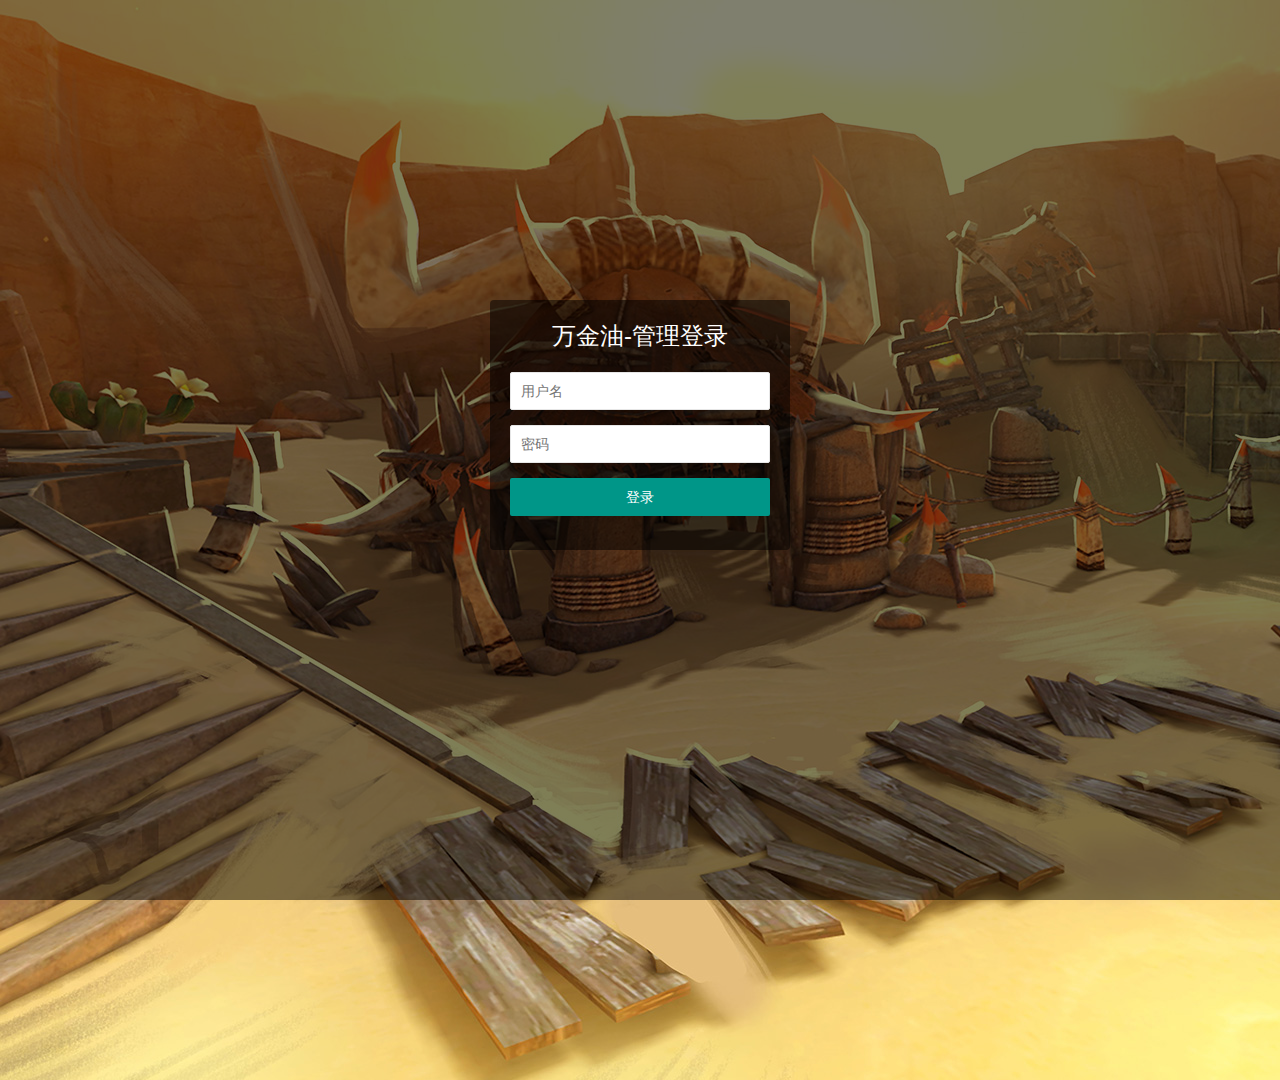
<file: lxzb-ms-parent/lxzb-ms-rest/target/classes/login.html>
<!DOCTYPE html>
<html>
<head>
    <meta charset="utf-8">
    <title>登录</title>
    <meta name="renderer" content="webkit">
    <meta http-equiv="X-UA-Compatible" content="IE=edge,chrome=1">
    <meta name="viewport" content="width=device-width, initial-scale=1, maximum-scale=1">
    <meta name="apple-mobile-web-app-status-bar-style" content="black">
    <meta name="apple-mobile-web-app-capable" content="yes">
    <meta name="format-detection" content="telephone=no">
    <link rel="stylesheet" href="static/layui/css/layui.css" media="all" />
    <link rel="stylesheet" href="static/css/login.css" media="all" />
</head>
<body>
<div data-height="1080" data-width="1920" height="1080" width="1920">
    <img src="static/images/login.jpg"/>
</div>
<div class="video_mask"></div>
<div class="login">
    <h1>万金油-管理登录</h1>
    <form class="layui-form">
        <div class="layui-form-item">
            <input class="layui-input" name="username" placeholder="用户名" lay-verify="required" type="text" autocomplete="off">
        </div>
        <div class="layui-form-item">
            <input class="layui-input" name="password" placeholder="密码" lay-verify="required" type="password" autocomplete="off">
        </div>
        <button class="layui-btn login_btn" lay-submit="" lay-filter="login">登录</button>
    </form>
</div>
<script type="text/javascript" src="static/layui/layui.js"></script>
<script type="text/javascript" src="static/js/login.js"></script>
</body>
</html>
</file>
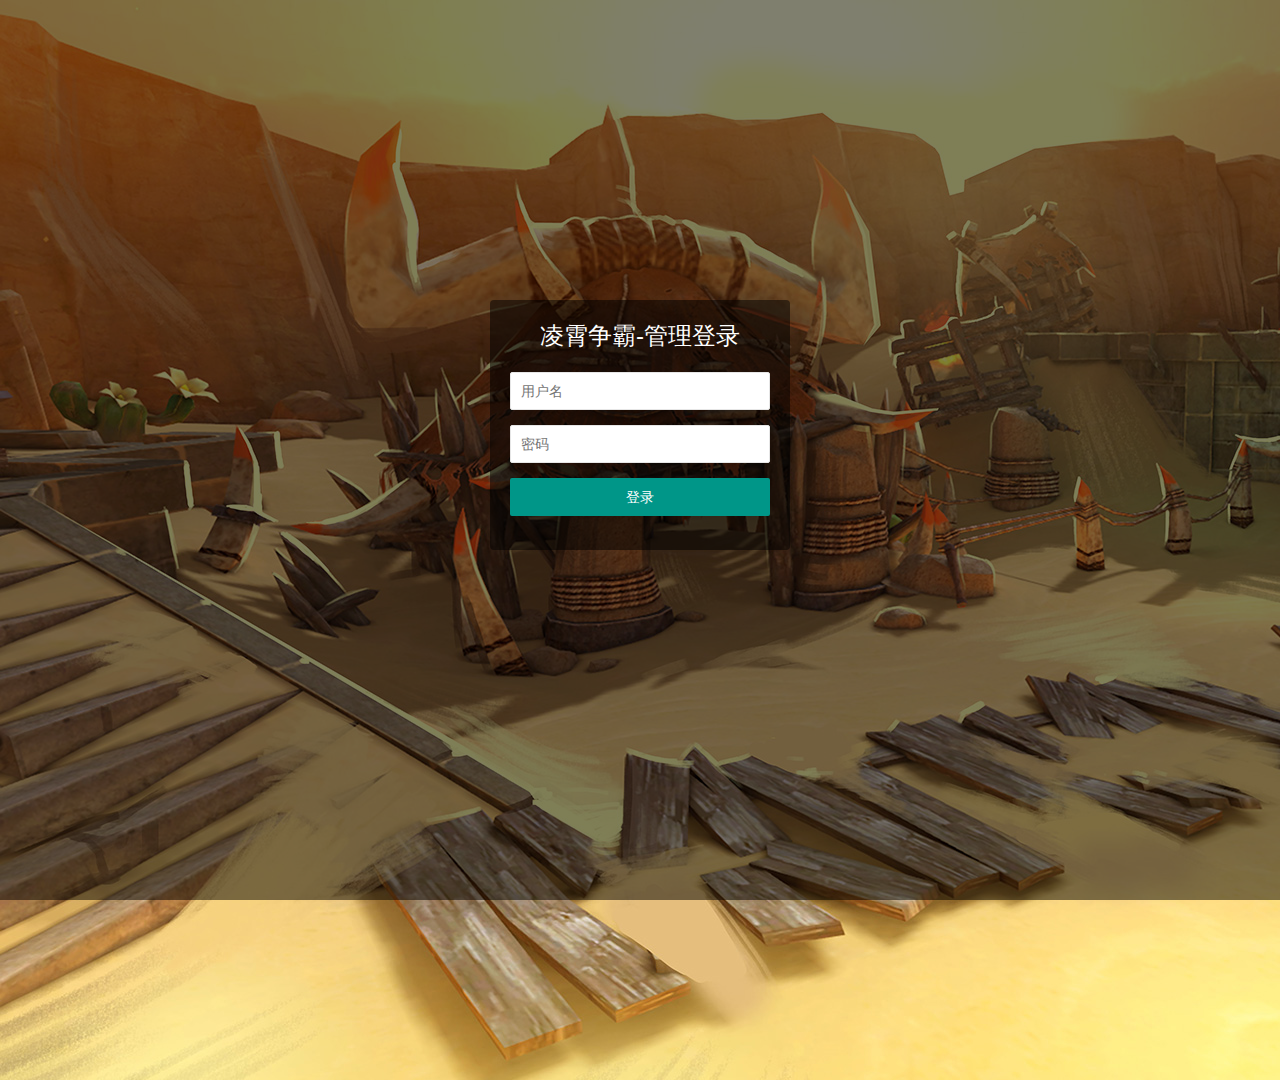
<file: lxzb-ms-parent/lxzb-ms-rest/target/lxzbMS/login.html>
<!DOCTYPE html>
<html>
<head>
    <meta charset="utf-8">
    <title>登录</title>
    <meta name="renderer" content="webkit">
    <meta http-equiv="X-UA-Compatible" content="IE=edge,chrome=1">
    <meta name="viewport" content="width=device-width, initial-scale=1, maximum-scale=1">
    <meta name="apple-mobile-web-app-status-bar-style" content="black">
    <meta name="apple-mobile-web-app-capable" content="yes">
    <meta name="format-detection" content="telephone=no">
    <link rel="stylesheet" href="static/layui/css/layui.css" media="all" />
    <link rel="stylesheet" href="static/css/login.css" media="all" />
</head>
<body>
<div data-height="1080" data-width="1920" height="1080" width="1920">
    <img src="static/images/login.jpg"/>
</div>
<div class="video_mask"></div>
<div class="login">
    <h1>凌霄争霸-管理登录</h1>
    <form class="layui-form">
        <div class="layui-form-item">
            <input class="layui-input" name="username" placeholder="用户名" lay-verify="required" type="text" autocomplete="off">
        </div>
        <div class="layui-form-item">
            <input class="layui-input" name="password" placeholder="密码" lay-verify="required" type="password" autocomplete="off">
        </div>
        <button class="layui-btn login_btn" lay-submit="" lay-filter="login">登录</button>
    </form>
</div>
<script type="text/javascript" src="static/layui/layui.js"></script>
<script type="text/javascript" src="static/js/login.js"></script>
</body>
</html>
</file>
<file: lxzb-ms-parent/lxzb-ms-rest/target/classes/static/layui/css/layui.css>
/** layui-v2.2.5 MIT License By https://www.layui.com */
 .layui-inline,img{display:inline-block;vertical-align:middle}h1,h2,h3,h4,h5,h6{font-weight:400}.layui-edge,.layui-header,.layui-inline,.layui-main{position:relative}.layui-btn,.layui-edge,.layui-inline,img{vertical-align:middle}.layui-btn,.layui-disabled,.layui-icon,.layui-unselect{-webkit-user-select:none;-ms-user-select:none;-moz-user-select:none}blockquote,body,button,dd,div,dl,dt,form,h1,h2,h3,h4,h5,h6,input,li,ol,p,pre,td,textarea,th,ul{margin:0;padding:0;-webkit-tap-highlight-color:rgba(0,0,0,0)}a:active,a:hover{outline:0}img{border:none}li{list-style:none}table{border-collapse:collapse;border-spacing:0}h4,h5,h6{font-size:100%}button,input,optgroup,option,select,textarea{font-family:inherit;font-size:inherit;font-style:inherit;font-weight:inherit;outline:0}pre{white-space:pre-wrap;white-space:-moz-pre-wrap;white-space:-pre-wrap;white-space:-o-pre-wrap;word-wrap:break-word}body{line-height:24px;font:14px Helvetica Neue,Helvetica,PingFang SC,\5FAE\8F6F\96C5\9ED1,Tahoma,Arial,sans-serif}hr{height:1px;margin:10px 0;border:0;clear:both}a{color:#333;text-decoration:none}a:hover{color:#777}a cite{font-style:normal;*cursor:pointer}.layui-border-box,.layui-border-box *{box-sizing:border-box}.layui-box,.layui-box *{box-sizing:content-box}.layui-clear{clear:both;*zoom:1}.layui-clear:after{content:'\20';clear:both;*zoom:1;display:block;height:0}.layui-inline{*display:inline;*zoom:1}.layui-edge{display:inline-block;width:0;height:0;border-width:6px;border-style:dashed;border-color:transparent;overflow:hidden}.layui-edge-top{top:-4px;border-bottom-color:#999;border-bottom-style:solid}.layui-edge-right{border-left-color:#999;border-left-style:solid}.layui-edge-bottom{top:2px;border-top-color:#999;border-top-style:solid}.layui-edge-left{border-right-color:#999;border-right-style:solid}.layui-elip{text-overflow:ellipsis;overflow:hidden;white-space:nowrap}.layui-disabled,.layui-disabled:hover{color:#d2d2d2!important;cursor:not-allowed!important}.layui-circle{border-radius:100%}.layui-show{display:block!important}.layui-hide{display:none!important}@font-face{font-family:layui-icon;src:url(../font/iconfont.eot?v=220);src:url(../font/iconfont.eot?v=220#iefix) format('embedded-opentype'),url(../font/iconfont.svg?v=220#iconfont) format('svg'),url(../font/iconfont.woff?v=220) format('woff'),url(../font/iconfont.ttf?v=220) format('truetype')}.layui-icon{font-family:layui-icon!important;font-size:16px;font-style:normal;-webkit-font-smoothing:antialiased;-moz-osx-font-smoothing:grayscale}.layui-icon-duihua:before{content:"\e611"}.layui-icon-shezhi:before{content:"\e614"}.layui-icon-yinshenim:before{content:"\e60f"}.layui-icon-search:before{content:"\e615"}.layui-icon-fenxiang1:before{content:"\e641"}.layui-icon-shezhi1:before{content:"\e620"}.layui-icon-yinqing:before{content:"\e628"}.layui-icon-yuejuancuohao:before{content:"\1006"}.layui-icon-cuo:before{content:"\1007"}.layui-icon-baobiao:before{content:"\e629"}.layui-icon-star:before{content:"\e600"}.layui-icon-yuandian:before{content:"\e617"}.layui-icon-chat:before{content:"\e606"}.layui-icon-logo:before{content:"\e609"}.layui-icon-list:before{content:"\e60a"}.layui-icon-tubiao:before{content:"\e62c"}.layui-icon-right:before{content:"\1005"}.layui-icon-huanfu2:before{content:"\e61b"}.layui-icon-On-line:before{content:"\e610"}.layui-icon-biaoge:before{content:"\e62d"}.layui-icon-youyou:before{content:"\e602"}.layui-icon-zuozuo:before{content:"\e603"}.layui-icon-cart-simple:before{content:"\e698"}.layui-icon-cry:before{content:"\e69c"}.layui-icon-smile:before{content:"\e6af"}.layui-icon-survey:before{content:"\e6b2"}.layui-icon-tree:before{content:"\e62e"}.layui-icon-iconfont17:before{content:"\e62f"}.layui-icon-tianjia:before{content:"\e61f"}.layui-icon-xiazai:before{content:"\e601"}.layui-icon-xuanzemoban48:before{content:"\e630"}.layui-icon-gongju:before{content:"\e631"}.layui-icon-face-surprised:before{content:"\e664"}.layui-icon-bianji:before{content:"\e642"}.layui-icon-speaker:before{content:"\e645"}.layui-icon-xiangxia:before{content:"\e61a"}.layui-icon-wenjian:before{content:"\e621"}.layui-icon-layouts:before{content:"\e632"}.layui-icon-duigou:before{content:"\e618"}.layui-icon-tianjia1:before{content:"\e608"}.layui-icon-yaoyaozhibofanye:before{content:"\e633"}.layui-icon-read:before{content:"\e705"}.layui-icon-404:before{content:"\e61c"}.layui-icon-lunbozutu:before{content:"\e634"}.layui-icon-help:before{content:"\e607"}.layui-icon-daima1:before{content:"\e635"}.layui-icon-jinshui:before{content:"\e636"}.layui-icon-find-fill:before{content:"\e670"}.layui-icon-about:before{content:"\e60b"}.layui-icon-location:before{content:"\e715"}.layui-icon-xiangshang:before{content:"\e619"}.layui-icon-pause:before{content:"\e651"}.layui-icon-riqi:before{content:"\e637"}.layui-icon-uploadfile:before{content:"\e61d"}.layui-icon-delete:before{content:"\e640"}.layui-icon-play:before{content:"\e652"}.layui-icon-top:before{content:"\e604"}.layui-icon-haoyouqingqiu:before{content:"\e612"}.layui-icon-weibiaoti1:before{content:"\e605"}.layui-icon-chuangkou:before{content:"\e638"}.layui-icon-comiisbiaoqing:before{content:"\e60c"}.layui-icon-zhengque:before{content:"\e616"}.layui-icon-dollar:before{content:"\e659"}.layui-icon-iconfontwodehaoyou:before{content:"\e613"}.layui-icon-wenjianxiazai:before{content:"\e61e"}.layui-icon-tupian:before{content:"\e60d"}.layui-icon-lianjie:before{content:"\e64c"}.layui-icon-diamond:before{content:"\e735"}.layui-icon-jilu:before{content:"\e60e"}.layui-icon-liucheng:before{content:"\e622"}.layui-icon-fontstrikethrough:before{content:"\e64f"}.layui-icon-unlink:before{content:"\e64d"}.layui-icon-bianjiwenzi:before{content:"\e639"}.layui-icon-sanjiao:before{content:"\e623"}.layui-icon-danxuankuanghouxuan:before{content:"\e63f"}.layui-icon-danxuankuangxuanzhong:before{content:"\e643"}.layui-icon-juzhongduiqi:before{content:"\e647"}.layui-icon-youduiqi:before{content:"\e648"}.layui-icon-zuoduiqi:before{content:"\e649"}.layui-icon-gongsisvgtubiaozongji22:before{content:"\e626"}.layui-icon-gongsisvgtubiaozongji23:before{content:"\e627"}.layui-icon-refresh-2:before{content:"\1002"}.layui-icon-loading-1:before{content:"\e63e"}.layui-icon-return:before{content:"\e65c"}.layui-icon-jiacu:before{content:"\e62b"}.layui-icon-uploading:before{content:"\e67c"}.layui-icon-liaotianduihuaimgoutong:before{content:"\e63a"}.layui-icon-video:before{content:"\e6ed"}.layui-icon-headset:before{content:"\e6fc"}.layui-icon-wenjianjiafan:before{content:"\e624"}.layui-icon-shouji:before{content:"\e63b"}.layui-icon-tianjia2:before{content:"\e654"}.layui-icon-wenjianjia:before{content:"\e7a0"}.layui-icon-biaoqing:before{content:"\e650"}.layui-icon-html:before{content:"\e64b"}.layui-icon-biaodan:before{content:"\e63c"}.layui-icon-cart:before{content:"\e657"}.layui-icon-camera-fill:before{content:"\e65d"}.layui-icon-25:before{content:"\e62a"}.layui-icon-emwdaima:before{content:"\e64e"}.layui-icon-fire:before{content:"\e756"}.layui-icon-set:before{content:"\e716"}.layui-icon-zitixiahuaxian:before{content:"\e646"}.layui-icon-sanjiao1:before{content:"\e625"}.layui-icon-tips:before{content:"\e702"}.layui-icon-tupian-copy-copy:before{content:"\e64a"}.layui-icon-more-vertical:before{content:"\e671"}.layui-icon-zhuti2:before{content:"\e66c"}.layui-icon-loading:before{content:"\e63d"}.layui-icon-xieti:before{content:"\e644"}.layui-icon-refresh-1:before{content:"\e666"}.layui-icon-rmb:before{content:"\e65e"}.layui-icon-home:before{content:"\e68e"}.layui-icon-user:before{content:"\e770"}.layui-icon-notice:before{content:"\e667"}.layui-icon-voice:before{content:"\e688"}.layui-icon-download:before{content:"\e681"}.layui-icon-snowflake:before{content:"\e6b1"}.layui-icon-yemian1:before{content:"\e655"}.layui-icon-template:before{content:"\e663"}.layui-icon-auz:before{content:"\e672"}.layui-icon-console:before{content:"\e665"}.layui-icon-app:before{content:"\e653"}.layui-icon-xiayiye:before{content:"\e65a"}.layui-icon-website:before{content:"\e7ae"}.layui-icon-xiayiye1:before{content:"\e65b"}.layui-icon-component:before{content:"\e857"}.layui-icon-more:before{content:"\e65f"}.layui-icon-shrink-right:before{content:"\e668"}.layui-icon-spread-left:before{content:"\e66b"}.layui-icon-camera:before{content:"\e660"}.layui-icon-note:before{content:"\e66e"}.layui-icon-refresh:before{content:"\e669"}.layui-icon-nv:before{content:"\e661"}.layui-icon-nan:before{content:"\e662"}.layui-icon-senior:before{content:"\e674"}.layui-icon-theme:before{content:"\e66a"}.layui-icon-tread:before{content:"\e6c5"}.layui-icon-praise:before{content:"\e6c6"}.layui-icon-star-fill:before{content:"\e658"}.layui-icon-template-1:before{content:"\e656"}.layui-icon-loading-2:before{content:"\e66d"}.layui-main{width:1140px;margin:0 auto}.layui-header{z-index:1000;height:60px}.layui-header a:hover{transition:all .5s;-webkit-transition:all .5s}.layui-side{position:fixed;top:0;bottom:0;z-index:999;width:200px;overflow-x:hidden}.layui-side-scroll{width:220px;height:100%;overflow-x:hidden}.layui-body{position:absolute;left:200px;right:0;top:0;bottom:0;z-index:998;width:auto;overflow:hidden;overflow-y:auto;box-sizing:border-box}.layui-layout-body{overflow:hidden}.layui-layout-admin .layui-header{background-color:#23262E}.layui-layout-admin .layui-side{top:60px;width:200px;overflow-x:hidden}.layui-layout-admin .layui-body{top:60px;bottom:44px}.layui-layout-admin .layui-main{width:auto;margin:0 15px}.layui-layout-admin .layui-footer{position:fixed;left:200px;right:0;bottom:0;height:44px;line-height:44px;padding:0 15px;background-color:#eee}.layui-layout-admin .layui-logo{position:absolute;left:0;top:0;width:200px;height:100%;line-height:60px;text-align:center;color:#009688;font-size:16px}.layui-layout-admin .layui-header .layui-nav{background:0 0}.layui-layout-left{position:absolute!important;left:200px;top:0}.layui-layout-right{position:absolute!important;right:0;top:0}.layui-container{position:relative;margin:0 auto;padding:0 15px;box-sizing:border-box}.layui-fluid{position:relative;margin:0 auto;padding:0 15px}.layui-row:after,.layui-row:before{content:'';display:block;clear:both}.layui-col-lg1,.layui-col-lg10,.layui-col-lg11,.layui-col-lg12,.layui-col-lg2,.layui-col-lg3,.layui-col-lg4,.layui-col-lg5,.layui-col-lg6,.layui-col-lg7,.layui-col-lg8,.layui-col-lg9,.layui-col-md1,.layui-col-md10,.layui-col-md11,.layui-col-md12,.layui-col-md2,.layui-col-md3,.layui-col-md4,.layui-col-md5,.layui-col-md6,.layui-col-md7,.layui-col-md8,.layui-col-md9,.layui-col-sm1,.layui-col-sm10,.layui-col-sm11,.layui-col-sm12,.layui-col-sm2,.layui-col-sm3,.layui-col-sm4,.layui-col-sm5,.layui-col-sm6,.layui-col-sm7,.layui-col-sm8,.layui-col-sm9,.layui-col-xs1,.layui-col-xs10,.layui-col-xs11,.layui-col-xs12,.layui-col-xs2,.layui-col-xs3,.layui-col-xs4,.layui-col-xs5,.layui-col-xs6,.layui-col-xs7,.layui-col-xs8,.layui-col-xs9{position:relative;display:block;box-sizing:border-box}.layui-col-xs1,.layui-col-xs10,.layui-col-xs11,.layui-col-xs12,.layui-col-xs2,.layui-col-xs3,.layui-col-xs4,.layui-col-xs5,.layui-col-xs6,.layui-col-xs7,.layui-col-xs8,.layui-col-xs9{float:left}.layui-col-xs1{width:8.33333333%}.layui-col-xs2{width:16.66666667%}.layui-col-xs3{width:25%}.layui-col-xs4{width:33.33333333%}.layui-col-xs5{width:41.66666667%}.layui-col-xs6{width:50%}.layui-col-xs7{width:58.33333333%}.layui-col-xs8{width:66.66666667%}.layui-col-xs9{width:75%}.layui-col-xs10{width:83.33333333%}.layui-col-xs11{width:91.66666667%}.layui-col-xs12{width:100%}.layui-col-xs-offset1{margin-left:8.33333333%}.layui-col-xs-offset2{margin-left:16.66666667%}.layui-col-xs-offset3{margin-left:25%}.layui-col-xs-offset4{margin-left:33.33333333%}.layui-col-xs-offset5{margin-left:41.66666667%}.layui-col-xs-offset6{margin-left:50%}.layui-col-xs-offset7{margin-left:58.33333333%}.layui-col-xs-offset8{margin-left:66.66666667%}.layui-col-xs-offset9{margin-left:75%}.layui-col-xs-offset10{margin-left:83.33333333%}.layui-col-xs-offset11{margin-left:91.66666667%}.layui-col-xs-offset12{margin-left:100%}@media screen and (max-width:768px){.layui-hide-xs{display:none!important}.layui-show-xs-block{display:block!important}.layui-show-xs-inline{display:inline!important}.layui-show-xs-inline-block{display:inline-block!important}}@media screen and (min-width:768px){.layui-container{width:750px}.layui-hide-sm{display:none!important}.layui-show-sm-block{display:block!important}.layui-show-sm-inline{display:inline!important}.layui-show-sm-inline-block{display:inline-block!important}.layui-col-sm1,.layui-col-sm10,.layui-col-sm11,.layui-col-sm12,.layui-col-sm2,.layui-col-sm3,.layui-col-sm4,.layui-col-sm5,.layui-col-sm6,.layui-col-sm7,.layui-col-sm8,.layui-col-sm9{float:left}.layui-col-sm1{width:8.33333333%}.layui-col-sm2{width:16.66666667%}.layui-col-sm3{width:25%}.layui-col-sm4{width:33.33333333%}.layui-col-sm5{width:41.66666667%}.layui-col-sm6{width:50%}.layui-col-sm7{width:58.33333333%}.layui-col-sm8{width:66.66666667%}.layui-col-sm9{width:75%}.layui-col-sm10{width:83.33333333%}.layui-col-sm11{width:91.66666667%}.layui-col-sm12{width:100%}.layui-col-sm-offset1{margin-left:8.33333333%}.layui-col-sm-offset2{margin-left:16.66666667%}.layui-col-sm-offset3{margin-left:25%}.layui-col-sm-offset4{margin-left:33.33333333%}.layui-col-sm-offset5{margin-left:41.66666667%}.layui-col-sm-offset6{margin-left:50%}.layui-col-sm-offset7{margin-left:58.33333333%}.layui-col-sm-offset8{margin-left:66.66666667%}.layui-col-sm-offset9{margin-left:75%}.layui-col-sm-offset10{margin-left:83.33333333%}.layui-col-sm-offset11{margin-left:91.66666667%}.layui-col-sm-offset12{margin-left:100%}}@media screen and (min-width:992px){.layui-container{width:970px}.layui-hide-md{display:none!important}.layui-show-md-block{display:block!important}.layui-show-md-inline{display:inline!important}.layui-show-md-inline-block{display:inline-block!important}.layui-col-md1,.layui-col-md10,.layui-col-md11,.layui-col-md12,.layui-col-md2,.layui-col-md3,.layui-col-md4,.layui-col-md5,.layui-col-md6,.layui-col-md7,.layui-col-md8,.layui-col-md9{float:left}.layui-col-md1{width:8.33333333%}.layui-col-md2{width:16.66666667%}.layui-col-md3{width:25%}.layui-col-md4{width:33.33333333%}.layui-col-md5{width:41.66666667%}.layui-col-md6{width:50%}.layui-col-md7{width:58.33333333%}.layui-col-md8{width:66.66666667%}.layui-col-md9{width:75%}.layui-col-md10{width:83.33333333%}.layui-col-md11{width:91.66666667%}.layui-col-md12{width:100%}.layui-col-md-offset1{margin-left:8.33333333%}.layui-col-md-offset2{margin-left:16.66666667%}.layui-col-md-offset3{margin-left:25%}.layui-col-md-offset4{margin-left:33.33333333%}.layui-col-md-offset5{margin-left:41.66666667%}.layui-col-md-offset6{margin-left:50%}.layui-col-md-offset7{margin-left:58.33333333%}.layui-col-md-offset8{margin-left:66.66666667%}.layui-col-md-offset9{margin-left:75%}.layui-col-md-offset10{margin-left:83.33333333%}.layui-col-md-offset11{margin-left:91.66666667%}.layui-col-md-offset12{margin-left:100%}}@media screen and (min-width:1200px){.layui-container{width:1170px}.layui-hide-lg{display:none!important}.layui-show-lg-block{display:block!important}.layui-show-lg-inline{display:inline!important}.layui-show-lg-inline-block{display:inline-block!important}.layui-col-lg1,.layui-col-lg10,.layui-col-lg11,.layui-col-lg12,.layui-col-lg2,.layui-col-lg3,.layui-col-lg4,.layui-col-lg5,.layui-col-lg6,.layui-col-lg7,.layui-col-lg8,.layui-col-lg9{float:left}.layui-col-lg1{width:8.33333333%}.layui-col-lg2{width:16.66666667%}.layui-col-lg3{width:25%}.layui-col-lg4{width:33.33333333%}.layui-col-lg5{width:41.66666667%}.layui-col-lg6{width:50%}.layui-col-lg7{width:58.33333333%}.layui-col-lg8{width:66.66666667%}.layui-col-lg9{width:75%}.layui-col-lg10{width:83.33333333%}.layui-col-lg11{width:91.66666667%}.layui-col-lg12{width:100%}.layui-col-lg-offset1{margin-left:8.33333333%}.layui-col-lg-offset2{margin-left:16.66666667%}.layui-col-lg-offset3{margin-left:25%}.layui-col-lg-offset4{margin-left:33.33333333%}.layui-col-lg-offset5{margin-left:41.66666667%}.layui-col-lg-offset6{margin-left:50%}.layui-col-lg-offset7{margin-left:58.33333333%}.layui-col-lg-offset8{margin-left:66.66666667%}.layui-col-lg-offset9{margin-left:75%}.layui-col-lg-offset10{margin-left:83.33333333%}.layui-col-lg-offset11{margin-left:91.66666667%}.layui-col-lg-offset12{margin-left:100%}}.layui-col-space1{margin:-.5px}.layui-col-space1>*{padding:.5px}.layui-col-space3{margin:-1.5px}.layui-col-space3>*{padding:1.5px}.layui-col-space5{margin:-2.5px}.layui-col-space5>*{padding:2.5px}.layui-col-space8{margin:-3.5px}.layui-col-space8>*{padding:3.5px}.layui-col-space10{margin:-5px}.layui-col-space10>*{padding:5px}.layui-col-space12{margin:-6px}.layui-col-space12>*{padding:6px}.layui-col-space15{margin:-7.5px}.layui-col-space15>*{padding:7.5px}.layui-col-space18{margin:-9px}.layui-col-space18>*{padding:9px}.layui-col-space20{margin:-10px}.layui-col-space20>*{padding:10px}.layui-col-space22{margin:-11px}.layui-col-space22>*{padding:11px}.layui-col-space25{margin:-12.5px}.layui-col-space25>*{padding:12.5px}.layui-col-space30{margin:-15px}.layui-col-space30>*{padding:15px}.layui-btn,.layui-input,.layui-select,.layui-textarea,.layui-upload-button{outline:0;-webkit-appearance:none;transition:all .3s;-webkit-transition:all .3s;box-sizing:border-box}.layui-elem-quote{margin-bottom:10px;padding:15px;line-height:22px;border-left:5px solid #009688;border-radius:0 2px 2px 0;background-color:#f2f2f2}.layui-quote-nm{border-style:solid;border-width:1px 1px 1px 5px;background:0 0}.layui-elem-field{margin-bottom:10px;padding:0;border-width:1px;border-style:solid}.layui-elem-field legend{margin-left:20px;padding:0 10px;font-size:20px;font-weight:300}.layui-field-title{margin:10px 0 20px;border-width:1px 0 0}.layui-field-box{padding:10px 15px}.layui-field-title .layui-field-box{padding:10px 0}.layui-progress{position:relative;height:6px;border-radius:20px;background-color:#e2e2e2}.layui-progress-bar{position:absolute;left:0;top:0;width:0;max-width:100%;height:6px;border-radius:20px;text-align:right;background-color:#5FB878;transition:all .3s;-webkit-transition:all .3s}.layui-progress-big,.layui-progress-big .layui-progress-bar{height:18px;line-height:18px}.layui-progress-text{position:relative;top:-20px;line-height:18px;font-size:12px;color:#666}.layui-progress-big .layui-progress-text{position:static;padding:0 10px;color:#fff}.layui-collapse{border-width:1px;border-style:solid;border-radius:2px}.layui-colla-content,.layui-colla-item{border-top-width:1px;border-top-style:solid}.layui-colla-item:first-child{border-top:none}.layui-colla-title{position:relative;height:42px;line-height:42px;padding:0 15px 0 35px;color:#333;background-color:#f2f2f2;cursor:pointer;font-size:14px}.layui-colla-content{display:none;padding:10px 15px;line-height:22px;color:#666}.layui-colla-icon{position:absolute;left:15px;top:0;font-size:14px}.layui-card-body,.layui-card-header,.layui-form-label,.layui-form-mid,.layui-form-select,.layui-input-block,.layui-input-inline,.layui-textarea{position:relative}.layui-card{margin-bottom:15px;border-radius:2px;background-color:#fff;box-shadow:0 1px 2px 0 rgba(0,0,0,.05)}.layui-card:last-child{margin-bottom:0}.layui-card-header{height:42px;line-height:42px;padding:0 15px;border-bottom:1px solid #f6f6f6;color:#333;border-radius:2px 2px 0 0;font-size:14px}.layui-bg-black,.layui-bg-blue,.layui-bg-cyan,.layui-bg-green,.layui-bg-orange,.layui-bg-red{color:#fff!important}.layui-card-body{padding:10px 15px;line-height:24px}.layui-card-body .layui-table{margin:5px 0}.layui-card .layui-tab{margin:0}.layui-panel-window{position:relative;padding:15px;border-radius:0;border-top:5px solid #E6E6E6;background-color:#fff}.layui-bg-red{background-color:#FF5722!important}.layui-bg-orange{background-color:#FFB800!important}.layui-bg-green{background-color:#009688!important}.layui-bg-cyan{background-color:#2F4056!important}.layui-bg-blue{background-color:#1E9FFF!important}.layui-bg-black{background-color:#393D49!important}.layui-bg-gray{background-color:#eee!important;color:#666!important}.layui-badge-rim,.layui-colla-content,.layui-colla-item,.layui-collapse,.layui-elem-field,.layui-form-pane .layui-form-item[pane],.layui-form-pane .layui-form-label,.layui-input,.layui-layedit,.layui-layedit-tool,.layui-quote-nm,.layui-select,.layui-tab-bar,.layui-tab-card,.layui-tab-title,.layui-tab-title .layui-this:after,.layui-textarea{border-color:#e6e6e6}.layui-timeline-item:before,hr{background-color:#e6e6e6}.layui-text{line-height:22px;font-size:14px;color:#666}.layui-text h1,.layui-text h2,.layui-text h3{font-weight:500;color:#333}.layui-text h1{font-size:30px}.layui-text h2{font-size:24px}.layui-text h3{font-size:18px}.layui-text a:not(.layui-btn){color:#01AAED}.layui-text a:not(.layui-btn):hover{text-decoration:underline}.layui-text ul{padding:5px 0 5px 15px}.layui-text ul li{margin-top:5px;list-style-type:disc}.layui-text em,.layui-word-aux{color:#999!important;padding:0 5px!important}.layui-btn{display:inline-block;height:38px;line-height:38px;padding:0 18px;background-color:#009688;color:#fff;white-space:nowrap;text-align:center;font-size:14px;border:none;border-radius:2px;cursor:pointer}.layui-btn:hover{opacity:.8;filter:alpha(opacity=80);color:#fff}.layui-btn:active{opacity:1;filter:alpha(opacity=100)}.layui-btn+.layui-btn{margin-left:10px}.layui-btn-container{font-size:0}.layui-btn-container .layui-btn{margin-right:10px;margin-bottom:10px}.layui-btn-container .layui-btn+.layui-btn{margin-left:0}.layui-table .layui-btn-container .layui-btn{margin-bottom:9px}.layui-btn-radius{border-radius:100px}.layui-btn .layui-icon{margin-right:3px;font-size:18px;vertical-align:bottom;vertical-align:middle\9}.layui-btn-primary{border:1px solid #C9C9C9;background-color:#fff;color:#555}.layui-btn-primary:hover{border-color:#009688;color:#333}.layui-btn-normal{background-color:#1E9FFF}.layui-btn-warm{background-color:#FFB800}.layui-btn-danger{background-color:#FF5722}.layui-btn-disabled,.layui-btn-disabled:active,.layui-btn-disabled:hover{border:1px solid #e6e6e6;background-color:#FBFBFB;color:#C9C9C9;cursor:not-allowed;opacity:1}.layui-btn-lg{height:44px;line-height:44px;padding:0 25px;font-size:16px}.layui-btn-sm{height:30px;line-height:30px;padding:0 10px;font-size:12px}.layui-btn-sm i{font-size:16px!important}.layui-btn-xs{height:22px;line-height:22px;padding:0 5px;font-size:12px}.layui-btn-xs i{font-size:14px!important}.layui-btn-group{display:inline-block;vertical-align:middle;font-size:0}.layui-btn-group .layui-btn{margin-left:0!important;margin-right:0!important;border-left:1px solid rgba(255,255,255,.5);border-radius:0}.layui-btn-group .layui-btn-primary{border-left:none}.layui-btn-group .layui-btn-primary:hover{border-color:#C9C9C9;color:#009688}.layui-btn-group .layui-btn:first-child{border-left:none;border-radius:2px 0 0 2px}.layui-btn-group .layui-btn-primary:first-child{border-left:1px solid #c9c9c9}.layui-btn-group .layui-btn:last-child{border-radius:0 2px 2px 0}.layui-btn-group .layui-btn+.layui-btn{margin-left:0}.layui-btn-group+.layui-btn-group{margin-left:10px}.layui-btn-fluid{width:100%}.layui-input,.layui-select,.layui-textarea{height:38px;line-height:1.3;line-height:38px\9;border-width:1px;border-style:solid;background-color:#fff;border-radius:2px}.layui-input::-webkit-input-placeholder,.layui-select::-webkit-input-placeholder,.layui-textarea::-webkit-input-placeholder{line-height:1.3}.layui-input,.layui-textarea{display:block;width:100%;padding-left:10px}.layui-input:hover,.layui-textarea:hover{border-color:#D2D2D2!important}.layui-input:focus,.layui-textarea:focus{border-color:#C9C9C9!important}.layui-textarea{min-height:100px;height:auto;line-height:20px;padding:6px 10px;resize:vertical}.layui-select{padding:0 10px}.layui-form input[type=checkbox],.layui-form input[type=radio],.layui-form select{display:none}.layui-form [lay-ignore]{display:initial}.layui-form-item{margin-bottom:15px;clear:both;*zoom:1}.layui-form-item:after{content:'\20';clear:both;*zoom:1;display:block;height:0}.layui-form-label{float:left;display:block;padding:9px 15px;width:80px;font-weight:400;line-height:20px;text-align:right}.layui-form-label-col{display:block;float:none;padding:9px 0;line-height:20px;text-align:left}.layui-form-item .layui-inline{margin-bottom:5px;margin-right:10px}.layui-input-block{margin-left:110px;min-height:36px}.layui-input-inline{display:inline-block;vertical-align:middle}.layui-form-item .layui-input-inline{float:left;width:190px;margin-right:10px}.layui-form-text .layui-input-inline{width:auto}.layui-form-mid{float:left;display:block;padding:9px 0!important;line-height:20px;margin-right:10px}.layui-form-danger+.layui-form-select .layui-input,.layui-form-danger:focus{border-color:#FF5722!important}.layui-form-select .layui-input{padding-right:30px;cursor:pointer}.layui-form-select .layui-edge{position:absolute;right:10px;top:50%;margin-top:-3px;cursor:pointer;border-width:6px;border-top-color:#c2c2c2;border-top-style:solid;transition:all .3s;-webkit-transition:all .3s}.layui-form-select dl{display:none;position:absolute;left:0;top:42px;padding:5px 0;z-index:999;min-width:100%;border:1px solid #d2d2d2;max-height:300px;overflow-y:auto;background-color:#fff;border-radius:2px;box-shadow:0 2px 4px rgba(0,0,0,.12);box-sizing:border-box}.layui-form-select dl dd,.layui-form-select dl dt{padding:0 10px;line-height:36px;white-space:nowrap;overflow:hidden;text-overflow:ellipsis}.layui-form-select dl dt{font-size:12px;color:#999}.layui-form-select dl dd{cursor:pointer}.layui-form-select dl dd:hover{background-color:#f2f2f2}.layui-form-select .layui-select-group dd{padding-left:20px}.layui-form-select dl dd.layui-select-tips{padding-left:10px!important;color:#999}.layui-form-select dl dd.layui-this{background-color:#5FB878;color:#fff}.layui-form-checkbox,.layui-form-select dl dd.layui-disabled{background-color:#fff}.layui-form-selected dl{display:block}.layui-form-checkbox,.layui-form-checkbox *,.layui-form-switch{display:inline-block;vertical-align:middle}.layui-form-selected .layui-edge{margin-top:-9px;-webkit-transform:rotate(180deg);transform:rotate(180deg);margin-top:-3px\9}:root .layui-form-selected .layui-edge{margin-top:-9px\0/IE9}.layui-form-selectup dl{top:auto;bottom:42px}.layui-select-none{margin:5px 0;text-align:center;color:#999}.layui-select-disabled .layui-disabled{border-color:#eee!important}.layui-select-disabled .layui-edge{border-top-color:#d2d2d2}.layui-form-checkbox{position:relative;height:30px;line-height:28px;margin-right:10px;padding-right:30px;border:1px solid #d2d2d2;cursor:pointer;font-size:0;border-radius:2px;-webkit-transition:.1s linear;transition:.1s linear;box-sizing:border-box}.layui-form-checkbox:hover{border:1px solid #c2c2c2}.layui-form-checkbox span{padding:0 10px;height:100%;font-size:14px;background-color:#d2d2d2;color:#fff;overflow:hidden;white-space:nowrap;text-overflow:ellipsis}.layui-form-checkbox:hover span{background-color:#c2c2c2}.layui-form-checkbox i{position:absolute;right:0;width:30px;color:#fff;font-size:20px;text-align:center}.layui-form-checkbox:hover i{color:#c2c2c2}.layui-form-checked,.layui-form-checked:hover{border-color:#5FB878}.layui-form-checked span,.layui-form-checked:hover span{background-color:#5FB878}.layui-form-checked i,.layui-form-checked:hover i{color:#5FB878}.layui-form-item .layui-form-checkbox{margin-top:4px}.layui-form-checkbox[lay-skin=primary]{height:auto!important;line-height:normal!important;border:none!important;margin-right:0;padding-right:0;background:0 0}.layui-form-checkbox[lay-skin=primary] span{float:right;padding-right:15px;line-height:18px;background:0 0;color:#666}.layui-form-checkbox[lay-skin=primary] i{position:relative;top:0;width:16px;height:16px;line-height:16px;border:1px solid #d2d2d2;font-size:12px;border-radius:2px;background-color:#fff;-webkit-transition:.1s linear;transition:.1s linear}.layui-form-checkbox[lay-skin=primary]:hover i{border-color:#5FB878;color:#fff}.layui-form-checked[lay-skin=primary] i{border-color:#5FB878;background-color:#5FB878;color:#fff}.layui-checkbox-disbaled[lay-skin=primary] span{background:0 0!important;color:#c2c2c2}.layui-checkbox-disbaled[lay-skin=primary]:hover i{border-color:#d2d2d2}.layui-form-item .layui-form-checkbox[lay-skin=primary]{margin-top:10px}.layui-form-switch{position:relative;height:22px;line-height:22px;width:42px;padding:0 5px;margin-top:8px;border:1px solid #d2d2d2;border-radius:20px;cursor:pointer;background-color:#fff;-webkit-transition:.1s linear;transition:.1s linear}.layui-form-switch i{position:absolute;left:5px;top:3px;width:16px;height:16px;border-radius:20px;background-color:#d2d2d2;-webkit-transition:.1s linear;transition:.1s linear}.layui-form-switch em{position:absolute;right:5px;top:0;width:25px;padding:0!important;text-align:center!important;color:#999!important;font-style:normal!important;font-size:12px}.layui-form-onswitch{border-color:#5FB878;background-color:#5FB878}.layui-form-onswitch i{left:32px;background-color:#fff}.layui-form-onswitch em{left:5px;right:auto;color:#fff!important}.layui-checkbox-disbaled{border-color:#e2e2e2!important}.layui-checkbox-disbaled span{background-color:#e2e2e2!important}.layui-checkbox-disbaled:hover i{color:#fff!important}[lay-radio]{display:none}.layui-form-radio,.layui-form-radio *{display:inline-block;vertical-align:middle}.layui-form-radio{line-height:28px;margin:6px 10px 0 0;padding-right:10px;cursor:pointer;font-size:0}.layui-form-radio *{font-size:14px}.layui-form-radio>i{margin-right:8px;font-size:22px;color:#c2c2c2}.layui-form-radio>i:hover,.layui-form-radioed>i{color:#5FB878}.layui-radio-disbaled>i{color:#e2e2e2!important}.layui-form-pane .layui-form-label{width:110px;padding:8px 15px;height:38px;line-height:20px;border-width:1px;border-style:solid;border-radius:2px 0 0 2px;text-align:center;background-color:#FBFBFB;overflow:hidden;white-space:nowrap;text-overflow:ellipsis;box-sizing:border-box}.layui-form-pane .layui-input-inline{margin-left:-1px}.layui-form-pane .layui-input-block{margin-left:110px;left:-1px}.layui-form-pane .layui-input{border-radius:0 2px 2px 0}.layui-form-pane .layui-form-text .layui-form-label{float:none;width:100%;border-radius:2px;box-sizing:border-box;text-align:left}.layui-form-pane .layui-form-text .layui-input-inline{display:block;margin:0;top:-1px;clear:both}.layui-form-pane .layui-form-text .layui-input-block{margin:0;left:0;top:-1px}.layui-form-pane .layui-form-text .layui-textarea{min-height:100px;border-radius:0 0 2px 2px}.layui-form-pane .layui-form-checkbox{margin:4px 0 4px 10px}.layui-form-pane .layui-form-radio,.layui-form-pane .layui-form-switch{margin-top:6px;margin-left:10px}.layui-form-pane .layui-form-item[pane]{position:relative;border-width:1px;border-style:solid}.layui-form-pane .layui-form-item[pane] .layui-form-label{position:absolute;left:0;top:0;height:100%;border-width:0 1px 0 0}.layui-form-pane .layui-form-item[pane] .layui-input-inline{margin-left:110px}@media screen and (max-width:450px){.layui-form-item .layui-form-label{text-overflow:ellipsis;overflow:hidden;white-space:nowrap}.layui-form-item .layui-inline{display:block;margin-right:0;margin-bottom:20px;clear:both}.layui-form-item .layui-inline:after{content:'\20';clear:both;display:block;height:0}.layui-form-item .layui-input-inline{display:block;float:none;left:-3px;width:auto;margin:0 0 10px 112px}.layui-form-item .layui-input-inline+.layui-form-mid{margin-left:110px;top:-5px;padding:0}.layui-form-item .layui-form-checkbox{margin-right:5px;margin-bottom:5px}}.layui-layedit{border-width:1px;border-style:solid;border-radius:2px}.layui-layedit-tool{padding:3px 5px;border-bottom-width:1px;border-bottom-style:solid;font-size:0}.layedit-tool-fixed{position:fixed;top:0;border-top:1px solid #e2e2e2}.layui-layedit-tool .layedit-tool-mid,.layui-layedit-tool .layui-icon{display:inline-block;vertical-align:middle;text-align:center;font-size:14px}.layui-layedit-tool .layui-icon{position:relative;width:32px;height:30px;line-height:30px;margin:3px 5px;color:#777;cursor:pointer;border-radius:2px}.layui-layedit-tool .layui-icon:hover{color:#393D49}.layui-layedit-tool .layui-icon:active{color:#000}.layui-layedit-tool .layedit-tool-active{background-color:#e2e2e2;color:#000}.layui-layedit-tool .layui-disabled,.layui-layedit-tool .layui-disabled:hover{color:#d2d2d2;cursor:not-allowed}.layui-layedit-tool .layedit-tool-mid{width:1px;height:18px;margin:0 10px;background-color:#d2d2d2}.layedit-tool-html{width:50px!important;font-size:30px!important}.layedit-tool-b,.layedit-tool-code,.layedit-tool-help{font-size:16px!important}.layedit-tool-d,.layedit-tool-face,.layedit-tool-image,.layedit-tool-unlink{font-size:18px!important}.layedit-tool-image input{position:absolute;font-size:0;left:0;top:0;width:100%;height:100%;opacity:.01;filter:Alpha(opacity=1);cursor:pointer}.layui-layedit-iframe iframe{display:block;width:100%}#LAY_layedit_code{overflow:hidden}.layui-laypage{display:inline-block;*display:inline;*zoom:1;vertical-align:middle;margin:10px 0;font-size:0}.layui-laypage>a:first-child,.layui-laypage>a:first-child em{border-radius:2px 0 0 2px}.layui-laypage>a:last-child,.layui-laypage>a:last-child em{border-radius:0 2px 2px 0}.layui-laypage>:first-child{margin-left:0!important}.layui-laypage>:last-child{margin-right:0!important}.layui-laypage a,.layui-laypage button,.layui-laypage input,.layui-laypage select,.layui-laypage span{border:1px solid #e2e2e2}.layui-laypage a,.layui-laypage span{display:inline-block;*display:inline;*zoom:1;vertical-align:middle;padding:0 15px;height:28px;line-height:28px;margin:0 -1px 5px 0;background-color:#fff;color:#333;font-size:12px}.layui-laypage a:hover{color:#009688}.layui-laypage em{font-style:normal}.layui-laypage .layui-laypage-spr{color:#999;font-weight:700}.layui-laypage a{text-decoration:none}.layui-laypage .layui-laypage-curr{position:relative}.layui-laypage .layui-laypage-curr em{position:relative;color:#fff}.layui-laypage .layui-laypage-curr .layui-laypage-em{position:absolute;left:-1px;top:-1px;padding:1px;width:100%;height:100%;background-color:#009688}.layui-laypage-em{border-radius:2px}.layui-laypage-next em,.layui-laypage-prev em{font-family:Sim sun;font-size:16px}.layui-laypage .layui-laypage-count,.layui-laypage .layui-laypage-limits,.layui-laypage .layui-laypage-skip{margin-left:10px;margin-right:10px;padding:0;border:none}.layui-laypage .layui-laypage-limits{vertical-align:top}.layui-laypage select{height:22px;padding:3px;border-radius:2px;cursor:pointer}.layui-laypage .layui-laypage-skip{height:30px;line-height:30px;color:#999}.layui-laypage button,.layui-laypage input{height:30px;line-height:30px;border-radius:2px;vertical-align:top;background-color:#fff;box-sizing:border-box}.layui-laypage input{display:inline-block;width:40px;margin:0 10px;padding:0 3px;text-align:center}.layui-laypage input:focus,.layui-laypage select:focus{border-color:#009688!important}.layui-laypage button{margin-left:10px;padding:0 10px;cursor:pointer}.layui-table,.layui-table-view{margin:10px 0}.layui-flow-more{margin:10px 0;text-align:center;color:#999;font-size:14px}.layui-flow-more a{height:32px;line-height:32px}.layui-flow-more a *{display:inline-block;vertical-align:top}.layui-flow-more a cite{padding:0 20px;border-radius:3px;background-color:#eee;color:#333;font-style:normal}.layui-flow-more a cite:hover{opacity:.8}.layui-flow-more a i{font-size:30px;color:#737383}.layui-table{width:100%;background-color:#fff;color:#666}.layui-table tr{transition:all .3s;-webkit-transition:all .3s}.layui-table th{text-align:left;font-weight:400}.layui-table tbody tr:hover,.layui-table thead tr,.layui-table-click,.layui-table-header,.layui-table-hover,.layui-table-mend,.layui-table-patch,.layui-table-tool,.layui-table[lay-even] tr:nth-child(even){background-color:#f2f2f2}.layui-table td,.layui-table th,.layui-table-fixed-r,.layui-table-header,.layui-table-page,.layui-table-tips-main,.layui-table-tool,.layui-table-view,.layui-table[lay-skin=line],.layui-table[lay-skin=row]{border-width:1px;border-style:solid;border-color:#e6e6e6}.layui-table td,.layui-table th{position:relative;padding:9px 15px;min-height:20px;line-height:20px;font-size:14px}.layui-table[lay-skin=line] td,.layui-table[lay-skin=line] th{border-width:0 0 1px}.layui-table[lay-skin=row] td,.layui-table[lay-skin=row] th{border-width:0 1px 0 0}.layui-table[lay-skin=nob] td,.layui-table[lay-skin=nob] th{border:none}.layui-table img{max-width:100px}.layui-table[lay-size=lg] td,.layui-table[lay-size=lg] th{padding:15px 30px}.layui-table-view .layui-table[lay-size=lg] .layui-table-cell{height:40px;line-height:40px}.layui-table[lay-size=sm] td,.layui-table[lay-size=sm] th{font-size:12px;padding:5px 10px}.layui-table-view .layui-table[lay-size=sm] .layui-table-cell{height:20px;line-height:20px}.layui-table[lay-data]{display:none}.layui-table-box,.layui-table-view{position:relative;overflow:hidden}.layui-table-view .layui-table{position:relative;width:auto;margin:0}.layui-table-body,.layui-table-header .layui-table,.layui-table-page{margin-bottom:-1px}.layui-table-view .layui-table[lay-skin=line]{border-width:0 1px 0 0}.layui-table-view .layui-table[lay-skin=row]{border-width:0 0 1px}.layui-table-view .layui-table td,.layui-table-view .layui-table th{padding:5px 0;border-top:none;border-left:none}.layui-table-view .layui-table td{cursor:default}.layui-table-view .layui-form-checkbox[lay-skin=primary] i{width:18px;height:18px}.layui-table-header{border-width:0 0 1px;overflow:hidden}.layui-table-sort{width:10px;height:20px;margin-left:5px;cursor:pointer!important}.layui-table-sort .layui-edge{position:absolute;left:5px;border-width:5px}.layui-table-sort .layui-table-sort-asc{top:4px;border-top:none;border-bottom-style:solid;border-bottom-color:#b2b2b2}.layui-table-sort .layui-table-sort-asc:hover{border-bottom-color:#666}.layui-table-sort .layui-table-sort-desc{bottom:4px;border-bottom:none;border-top-style:solid;border-top-color:#b2b2b2}.layui-table-sort .layui-table-sort-desc:hover{border-top-color:#666}.layui-table-sort[lay-sort=asc] .layui-table-sort-asc{border-bottom-color:#000}.layui-table-sort[lay-sort=desc] .layui-table-sort-desc{border-top-color:#000}.layui-table-cell{height:28px;line-height:28px;padding:0 15px;position:relative;overflow:hidden;text-overflow:ellipsis;white-space:nowrap;box-sizing:border-box}.layui-table-cell .layui-form-checkbox[lay-skin=primary]{top:-1px;vertical-align:middle}.layui-table-cell .layui-table-link{color:#01AAED}.laytable-cell-checkbox,.laytable-cell-numbers,.laytable-cell-space{padding:0;text-align:center}.layui-table-body{position:relative;overflow:auto;margin-right:-1px}.layui-table-body .layui-none{line-height:40px;text-align:center;color:#999}.layui-table-fixed{position:absolute;left:0;top:0}.layui-table-fixed .layui-table-body{overflow:hidden}.layui-table-fixed-l{box-shadow:0 -1px 8px rgba(0,0,0,.08)}.layui-table-fixed-r{left:auto;right:-1px;border-width:0 0 0 1px;box-shadow:-1px 0 8px rgba(0,0,0,.08)}.layui-table-fixed-r .layui-table-header{position:relative;overflow:visible}.layui-table-mend{position:absolute;right:-49px;top:0;height:100%;width:50px}.layui-table-tool{position:relative;width:100%;height:50px;line-height:30px;padding:10px 15px;border-width:0 0 1px}.layui-table-page{position:relative;width:100%;padding:7px 7px 0;border-width:1px 0 0;height:41px;font-size:12px}.layui-table-page>div{height:26px}.layui-table-page .layui-laypage{margin:0}.layui-table-page .layui-laypage a,.layui-table-page .layui-laypage span{height:26px;line-height:26px;margin-bottom:10px;border:none;background:0 0}.layui-table-page .layui-laypage a,.layui-table-page .layui-laypage span.layui-laypage-curr{padding:0 12px}.layui-table-page .layui-laypage span{margin-left:0;padding:0}.layui-table-page .layui-laypage .layui-laypage-prev{margin-left:-7px!important}.layui-table-page .layui-laypage .layui-laypage-curr .layui-laypage-em{left:0;top:0;padding:0}.layui-table-page .layui-laypage button,.layui-table-page .layui-laypage input{height:26px;line-height:26px}.layui-table-page .layui-laypage input{width:40px}.layui-table-page .layui-laypage button{padding:0 10px}.layui-table-page select{height:18px}.layui-table-view select[lay-ignore]{display:inline-block}.layui-table-patch .layui-table-cell{padding:0;width:30px}.layui-table-edit{position:absolute;left:0;top:0;width:100%;height:100%;padding:0 14px 1px;border-radius:0;box-shadow:1px 1px 20px rgba(0,0,0,.15)}.layui-table-edit:focus{border-color:#5FB878!important}select.layui-table-edit{padding:0 0 0 10px;border-color:#C9C9C9}.layui-table-view .layui-form-checkbox,.layui-table-view .layui-form-radio,.layui-table-view .layui-form-switch{top:0;margin:0;box-sizing:content-box}.layui-table-view .layui-form-checkbox{top:-1px;height:26px;line-height:26px}body .layui-table-tips .layui-layer-content{background:0 0;padding:0;box-shadow:0 1px 6px rgba(0,0,0,.1)}.layui-table-tips-main{margin:-44px 0 0 -1px;max-height:150px;padding:8px 15px;font-size:14px;overflow-y:scroll;background-color:#fff;color:#333}.layui-code,.layui-upload-list{margin:10px 0}.layui-table-tips-c{position:absolute;right:-3px;top:-12px;width:18px;height:18px;padding:3px;text-align:center;font-weight:700;border-radius:100%;font-size:14px;cursor:pointer;background-color:#666}.layui-table-tips-c:hover{background-color:#999}.layui-upload-file{display:none!important;opacity:.01;filter:Alpha(opacity=1)}.layui-upload-drag,.layui-upload-form,.layui-upload-wrap{display:inline-block}.layui-upload-choose{padding:0 10px;color:#999}.layui-upload-drag{position:relative;padding:30px;border:1px dashed #e2e2e2;background-color:#fff;text-align:center;cursor:pointer;color:#999}.layui-upload-drag .layui-icon{font-size:50px;color:#009688}.layui-upload-drag[lay-over]{border-color:#009688}.layui-upload-iframe{position:absolute;width:0;height:0;border:0;visibility:hidden}.layui-upload-wrap{position:relative;vertical-align:middle}.layui-upload-wrap .layui-upload-file{display:block!important;position:absolute;left:0;top:0;z-index:10;font-size:100px;width:100%;height:100%;opacity:.01;filter:Alpha(opacity=1);cursor:pointer}.layui-code{position:relative;padding:15px;line-height:20px;border:1px solid #ddd;border-left-width:6px;background-color:#F2F2F2;color:#333;font-family:Courier New;font-size:12px}.layui-tree{line-height:26px}.layui-tree li{text-overflow:ellipsis;overflow:hidden;white-space:nowrap}.layui-tree li .layui-tree-spread,.layui-tree li a{display:inline-block;vertical-align:top;height:26px;*display:inline;*zoom:1;cursor:pointer}.layui-tree li a{font-size:0}.layui-tree li a i{font-size:16px}.layui-tree li a cite{padding:0 6px;font-size:14px;font-style:normal}.layui-tree li i{padding-left:6px;color:#333;-moz-user-select:none}.layui-tree li .layui-tree-check{font-size:13px}.layui-tree li .layui-tree-check:hover{color:#009E94}.layui-tree li ul{display:none;margin-left:20px}.layui-tree li .layui-tree-enter{line-height:24px;border:1px dotted #000}.layui-tree-drag{display:none;position:absolute;left:-666px;top:-666px;background-color:#f2f2f2;padding:5px 10px;border:1px dotted #000;white-space:nowrap}.layui-tree-drag i{padding-right:5px}.layui-nav{position:relative;padding:0 20px;background-color:#393D49;color:#fff;border-radius:2px;font-size:0;box-sizing:border-box}.layui-nav *{font-size:14px}.layui-nav .layui-nav-item{position:relative;display:inline-block;*display:inline;*zoom:1;vertical-align:middle;line-height:60px}.layui-nav .layui-nav-item a{display:block;padding:0 20px;color:#fff;color:rgba(255,255,255,.7);transition:all .3s;-webkit-transition:all .3s}.layui-nav .layui-this:after,.layui-nav-bar,.layui-nav-tree .layui-nav-itemed:after{position:absolute;left:0;top:0;width:0;height:5px;background-color:#5FB878;transition:all .2s;-webkit-transition:all .2s}.layui-nav-bar{z-index:1000}.layui-nav .layui-nav-item a:hover,.layui-nav .layui-this a{color:#fff}.layui-nav .layui-this:after{content:'';top:auto;bottom:0;width:100%}.layui-nav-img{width:30px;height:30px;margin-right:10px;border-radius:50%}.layui-nav .layui-nav-more{content:'';width:0;height:0;border-style:solid dashed dashed;border-color:#fff transparent transparent;overflow:hidden;cursor:pointer;transition:all .2s;-webkit-transition:all .2s;position:absolute;top:50%;right:3px;margin-top:-3px;border-width:6px;border-top-color:rgba(255,255,255,.7)}.layui-nav .layui-nav-mored,.layui-nav-itemed .layui-nav-more{margin-top:-9px;border-style:dashed dashed solid;border-color:transparent transparent #fff}.layui-nav-child{display:none;position:absolute;left:0;top:65px;min-width:100%;line-height:36px;padding:5px 0;box-shadow:0 2px 4px rgba(0,0,0,.12);border:1px solid #d2d2d2;background-color:#fff;z-index:100;border-radius:2px;white-space:nowrap}.layui-nav .layui-nav-child a{color:#333}.layui-nav .layui-nav-child a:hover{background-color:#f2f2f2;color:#000}.layui-nav-child dd{position:relative}.layui-nav .layui-nav-child dd.layui-this a,.layui-nav-child dd.layui-this{background-color:#5FB878;color:#fff}.layui-nav-child dd.layui-this:after{display:none}.layui-nav-tree{width:200px;padding:0}.layui-nav-tree .layui-nav-item{display:block;width:100%;line-height:45px}.layui-nav-tree .layui-nav-item a{height:45px;line-height:45px;text-overflow:ellipsis;overflow:hidden;white-space:nowrap}.layui-nav-tree .layui-nav-item a:hover{background-color:#4E5465}.layui-nav-tree .layui-nav-bar{width:5px;height:0;background-color:#009688}.layui-nav-tree .layui-nav-child dd.layui-this,.layui-nav-tree .layui-nav-child dd.layui-this a,.layui-nav-tree .layui-this,.layui-nav-tree .layui-this>a,.layui-nav-tree .layui-this>a:hover{background-color:#009688;color:#fff}.layui-nav-tree .layui-this:after{display:none}.layui-nav-itemed>a,.layui-nav-tree .layui-nav-title a,.layui-nav-tree .layui-nav-title a:hover{color:#fff!important}.layui-nav-tree .layui-nav-child{position:relative;z-index:0;top:0;border:none;box-shadow:none}.layui-nav-tree .layui-nav-child a{height:40px;line-height:40px;color:#fff;color:rgba(255,255,255,.7)}.layui-nav-tree .layui-nav-child,.layui-nav-tree .layui-nav-child a:hover{background:0 0;color:#fff}.layui-nav-tree .layui-nav-more{top:20px;right:10px;margin:0}.layui-nav-itemed .layui-nav-more{top:14px}.layui-nav-itemed .layui-nav-child{display:block;padding:0;background-color:rgba(0,0,0,.3)!important}.layui-nav-side{position:fixed;top:0;bottom:0;left:0;overflow-x:hidden;z-index:999}.layui-bg-blue .layui-nav-bar,.layui-bg-blue .layui-nav-itemed:after,.layui-bg-blue .layui-this:after{background-color:#93D1FF}.layui-bg-blue .layui-nav-child dd.layui-this{background-color:#1E9FFF}.layui-bg-blue .layui-nav-itemed>a,.layui-nav-tree.layui-bg-blue .layui-nav-title a,.layui-nav-tree.layui-bg-blue .layui-nav-title a:hover{background-color:#007DDB!important}.layui-breadcrumb{visibility:hidden;font-size:0}.layui-breadcrumb>*{font-size:14px}.layui-breadcrumb a{color:#999!important}.layui-breadcrumb a:hover{color:#5FB878!important}.layui-breadcrumb a cite{color:#666;font-style:normal}.layui-breadcrumb span[lay-separator]{margin:0 10px;color:#999}.layui-tab{margin:10px 0;text-align:left!important}.layui-tab[overflow]>.layui-tab-title{overflow:hidden}.layui-tab-title{position:relative;left:0;height:40px;white-space:nowrap;font-size:0;border-bottom-width:1px;border-bottom-style:solid;transition:all .2s;-webkit-transition:all .2s}.layui-tab-title li{display:inline-block;*display:inline;*zoom:1;vertical-align:middle;font-size:14px;transition:all .2s;-webkit-transition:all .2s;position:relative;line-height:40px;min-width:65px;padding:0 15px;text-align:center;cursor:pointer}.layui-tab-title li a{display:block}.layui-tab-title .layui-this{color:#000}.layui-tab-title .layui-this:after{position:absolute;left:0;top:0;content:'';width:100%;height:41px;border-width:1px;border-style:solid;border-bottom-color:#fff;border-radius:2px 2px 0 0;box-sizing:border-box;pointer-events:none}.layui-tab-bar{position:absolute;right:0;top:0;z-index:10;width:30px;height:39px;line-height:39px;border-width:1px;border-style:solid;border-radius:2px;text-align:center;background-color:#fff;cursor:pointer}.layui-tab-bar .layui-icon{position:relative;display:inline-block;top:3px;transition:all .3s;-webkit-transition:all .3s}.layui-tab-item{display:none}.layui-tab-more{padding-right:30px;height:auto!important;white-space:normal!important}.layui-tab-more li.layui-this:after{border-bottom-color:#e2e2e2;border-radius:2px}.layui-tab-more .layui-tab-bar .layui-icon{top:-2px;top:3px\9;-webkit-transform:rotate(180deg);transform:rotate(180deg)}:root .layui-tab-more .layui-tab-bar .layui-icon{top:-2px\0/IE9}.layui-tab-content{padding:10px}.layui-tab-title li .layui-tab-close{position:relative;display:inline-block;width:18px;height:18px;line-height:20px;margin-left:8px;top:1px;text-align:center;font-size:14px;color:#c2c2c2;transition:all .2s;-webkit-transition:all .2s}.layui-tab-title li .layui-tab-close:hover{border-radius:2px;background-color:#FF5722;color:#fff}.layui-tab-brief>.layui-tab-title .layui-this{color:#009688}.layui-tab-brief>.layui-tab-more li.layui-this:after,.layui-tab-brief>.layui-tab-title .layui-this:after{border:none;border-radius:0;border-bottom:2px solid #5FB878}.layui-tab-brief[overflow]>.layui-tab-title .layui-this:after{top:-1px}.layui-tab-card{border-width:1px;border-style:solid;border-radius:2px;box-shadow:0 2px 5px 0 rgba(0,0,0,.1)}.layui-tab-card>.layui-tab-title{background-color:#f2f2f2}.layui-tab-card>.layui-tab-title li{margin-right:-1px;margin-left:-1px}.layui-tab-card>.layui-tab-title .layui-this{background-color:#fff}.layui-tab-card>.layui-tab-title .layui-this:after{border-top:none;border-width:1px;border-bottom-color:#fff}.layui-tab-card>.layui-tab-title .layui-tab-bar{height:40px;line-height:40px;border-radius:0;border-top:none;border-right:none}.layui-tab-card>.layui-tab-more .layui-this{background:0 0;color:#5FB878}.layui-tab-card>.layui-tab-more .layui-this:after{border:none}.layui-timeline{padding-left:5px}.layui-timeline-item{position:relative;padding-bottom:20px}.layui-timeline-axis{position:absolute;left:-5px;top:0;z-index:10;width:20px;height:20px;line-height:20px;background-color:#fff;color:#5FB878;border-radius:50%;text-align:center;cursor:pointer}.layui-timeline-axis:hover{color:#FF5722}.layui-timeline-item:before{content:'';position:absolute;left:5px;top:0;z-index:0;width:1px;height:100%}.layui-timeline-item:last-child:before{display:none}.layui-timeline-item:first-child:before{display:block}.layui-timeline-content{padding-left:25px}.layui-timeline-title{position:relative;margin-bottom:10px}.layui-badge,.layui-badge-dot,.layui-badge-rim{position:relative;display:inline-block;padding:0 6px;font-size:12px;text-align:center;background-color:#FF5722;color:#fff;border-radius:2px}.layui-badge{height:18px;line-height:18px}.layui-badge-dot{width:8px;height:8px;padding:0;border-radius:50%}.layui-badge-rim{height:18px;line-height:18px;border-width:1px;border-style:solid;background-color:#fff;color:#666}.layui-btn .layui-badge,.layui-btn .layui-badge-dot{margin-left:5px}.layui-nav .layui-badge,.layui-nav .layui-badge-dot{position:absolute;top:50%;margin:-8px 6px 0}.layui-tab-title .layui-badge,.layui-tab-title .layui-badge-dot{left:5px;top:-2px}.layui-carousel{position:relative;left:0;top:0;background-color:#f8f8f8}.layui-carousel>[carousel-item]{position:relative;width:100%;height:100%;overflow:hidden}.layui-carousel>[carousel-item]:before{position:absolute;content:'\e63d';left:50%;top:50%;width:100px;line-height:20px;margin:-10px 0 0 -50px;text-align:center;color:#c2c2c2;font-family:layui-icon!important;font-size:30px;font-style:normal;-webkit-font-smoothing:antialiased;-moz-osx-font-smoothing:grayscale}.layui-carousel>[carousel-item]>*{display:none;position:absolute;left:0;top:0;width:100%;height:100%;background-color:#f8f8f8;transition-duration:.3s;-webkit-transition-duration:.3s}.layui-carousel-updown>*{-webkit-transition:.3s ease-in-out up;transition:.3s ease-in-out up}.layui-carousel-arrow{display:none\9;opacity:0;position:absolute;left:10px;top:50%;margin-top:-18px;width:36px;height:36px;line-height:36px;text-align:center;font-size:20px;border:0;border-radius:50%;background-color:rgba(0,0,0,.2);color:#fff;-webkit-transition-duration:.3s;transition-duration:.3s;cursor:pointer}.layui-carousel-arrow[lay-type=add]{left:auto!important;right:10px}.layui-carousel:hover .layui-carousel-arrow[lay-type=add],.layui-carousel[lay-arrow=always] .layui-carousel-arrow[lay-type=add]{right:20px}.layui-carousel[lay-arrow=always] .layui-carousel-arrow{opacity:1;left:20px}.layui-carousel[lay-arrow=none] .layui-carousel-arrow{display:none}.layui-carousel-arrow:hover,.layui-carousel-ind ul:hover{background-color:rgba(0,0,0,.35)}.layui-carousel:hover .layui-carousel-arrow{display:block\9;opacity:1;left:20px}.layui-carousel-ind{position:relative;top:-35px;width:100%;line-height:0!important;text-align:center;font-size:0}.layui-carousel[lay-indicator=outside]{margin-bottom:30px}.layui-carousel[lay-indicator=outside] .layui-carousel-ind{top:10px}.layui-carousel[lay-indicator=outside] .layui-carousel-ind ul{background-color:rgba(0,0,0,.5)}.layui-carousel[lay-indicator=none] .layui-carousel-ind{display:none}.layui-carousel-ind ul{display:inline-block;padding:5px;background-color:rgba(0,0,0,.2);border-radius:10px;-webkit-transition-duration:.3s;transition-duration:.3s}.layui-carousel-ind li{display:inline-block;width:10px;height:10px;margin:0 3px;font-size:14px;background-color:#e2e2e2;background-color:rgba(255,255,255,.5);border-radius:50%;cursor:pointer;-webkit-transition-duration:.3s;transition-duration:.3s}.layui-carousel-ind li:hover{background-color:rgba(255,255,255,.7)}.layui-carousel-ind li.layui-this{background-color:#fff}.layui-carousel>[carousel-item]>.layui-carousel-next,.layui-carousel>[carousel-item]>.layui-carousel-prev,.layui-carousel>[carousel-item]>.layui-this{display:block}.layui-carousel>[carousel-item]>.layui-this{left:0}.layui-carousel>[carousel-item]>.layui-carousel-prev{left:-100%}.layui-carousel>[carousel-item]>.layui-carousel-next{left:100%}.layui-carousel>[carousel-item]>.layui-carousel-next.layui-carousel-left,.layui-carousel>[carousel-item]>.layui-carousel-prev.layui-carousel-right{left:0}.layui-carousel>[carousel-item]>.layui-this.layui-carousel-left{left:-100%}.layui-carousel>[carousel-item]>.layui-this.layui-carousel-right{left:100%}.layui-carousel[lay-anim=updown] .layui-carousel-arrow{left:50%!important;top:20px;margin:0 0 0 -18px}.layui-carousel[lay-anim=updown]>[carousel-item]>*,.layui-carousel[lay-anim=fade]>[carousel-item]>*{left:0!important}.layui-carousel[lay-anim=updown] .layui-carousel-arrow[lay-type=add]{top:auto!important;bottom:20px}.layui-carousel[lay-anim=updown] .layui-carousel-ind{position:absolute;top:50%;right:20px;width:auto;height:auto}.layui-carousel[lay-anim=updown] .layui-carousel-ind ul{padding:3px 5px}.layui-carousel[lay-anim=updown] .layui-carousel-ind li{display:block;margin:6px 0}.layui-carousel[lay-anim=updown]>[carousel-item]>.layui-this{top:0}.layui-carousel[lay-anim=updown]>[carousel-item]>.layui-carousel-prev{top:-100%}.layui-carousel[lay-anim=updown]>[carousel-item]>.layui-carousel-next{top:100%}.layui-carousel[lay-anim=updown]>[carousel-item]>.layui-carousel-next.layui-carousel-left,.layui-carousel[lay-anim=updown]>[carousel-item]>.layui-carousel-prev.layui-carousel-right{top:0}.layui-carousel[lay-anim=updown]>[carousel-item]>.layui-this.layui-carousel-left{top:-100%}.layui-carousel[lay-anim=updown]>[carousel-item]>.layui-this.layui-carousel-right{top:100%}.layui-carousel[lay-anim=fade]>[carousel-item]>.layui-carousel-next,.layui-carousel[lay-anim=fade]>[carousel-item]>.layui-carousel-prev{opacity:0}.layui-carousel[lay-anim=fade]>[carousel-item]>.layui-carousel-next.layui-carousel-left,.layui-carousel[lay-anim=fade]>[carousel-item]>.layui-carousel-prev.layui-carousel-right{opacity:1}.layui-carousel[lay-anim=fade]>[carousel-item]>.layui-this.layui-carousel-left,.layui-carousel[lay-anim=fade]>[carousel-item]>.layui-this.layui-carousel-right{opacity:0}.layui-fixbar{position:fixed;right:15px;bottom:15px;z-index:9999}.layui-fixbar li{width:50px;height:50px;line-height:50px;margin-bottom:1px;text-align:center;cursor:pointer;font-size:30px;background-color:#9F9F9F;color:#fff;border-radius:2px;opacity:.95}.layui-fixbar li:hover{opacity:.85}.layui-fixbar li:active{opacity:1}.layui-fixbar .layui-fixbar-top{display:none;font-size:40px}body .layui-util-face{border:none;background:0 0}body .layui-util-face .layui-layer-content{padding:0;background-color:#fff;color:#666;box-shadow:none}.layui-util-face .layui-layer-TipsG{display:none}.layui-util-face ul{position:relative;width:372px;padding:10px;border:1px solid #D9D9D9;background-color:#fff;box-shadow:0 0 20px rgba(0,0,0,.2)}.layui-util-face ul li{cursor:pointer;float:left;border:1px solid #e8e8e8;height:22px;width:26px;overflow:hidden;margin:-1px 0 0 -1px;padding:4px 2px;text-align:center}.layui-util-face ul li:hover{position:relative;z-index:2;border:1px solid #eb7350;background:#fff9ec}.layui-anim{-webkit-animation-duration:.3s;animation-duration:.3s;-webkit-animation-fill-mode:both;animation-fill-mode:both}.layui-anim.layui-icon{display:inline-block}.layui-anim-loop{-webkit-animation-iteration-count:infinite;animation-iteration-count:infinite}@-webkit-keyframes layui-rotate{from{-webkit-transform:rotate(0)}to{-webkit-transform:rotate(360deg)}}@keyframes layui-rotate{from{transform:rotate(0)}to{transform:rotate(360deg)}}.layui-anim-rotate{-webkit-animation-name:layui-rotate;animation-name:layui-rotate;-webkit-animation-duration:1s;animation-duration:1s;-webkit-animation-timing-function:linear;animation-timing-function:linear}@-webkit-keyframes layui-up{from{-webkit-transform:translate3d(0,100%,0);opacity:.3}to{-webkit-transform:translate3d(0,0,0);opacity:1}}@keyframes layui-up{from{transform:translate3d(0,100%,0);opacity:.3}to{transform:translate3d(0,0,0);opacity:1}}.layui-anim-up{-webkit-animation-name:layui-up;animation-name:layui-up}@-webkit-keyframes layui-upbit{from{-webkit-transform:translate3d(0,30px,0);opacity:.3}to{-webkit-transform:translate3d(0,0,0);opacity:1}}@keyframes layui-upbit{from{transform:translate3d(0,30px,0);opacity:.3}to{transform:translate3d(0,0,0);opacity:1}}.layui-anim-upbit{-webkit-animation-name:layui-upbit;animation-name:layui-upbit}@-webkit-keyframes layui-scale{0%{opacity:.3;-webkit-transform:scale(.5)}100%{opacity:1;-webkit-transform:scale(1)}}@keyframes layui-scale{0%{opacity:.3;-ms-transform:scale(.5);transform:scale(.5)}100%{opacity:1;-ms-transform:scale(1);transform:scale(1)}}.layui-anim-scale{-webkit-animation-name:layui-scale;animation-name:layui-scale}@-webkit-keyframes layui-scale-spring{0%{opacity:.5;-webkit-transform:scale(.5)}80%{opacity:.8;-webkit-transform:scale(1.1)}100%{opacity:1;-webkit-transform:scale(1)}}@keyframes layui-scale-spring{0%{opacity:.5;transform:scale(.5)}80%{opacity:.8;transform:scale(1.1)}100%{opacity:1;transform:scale(1)}}.layui-anim-scaleSpring{-webkit-animation-name:layui-scale-spring;animation-name:layui-scale-spring}@-webkit-keyframes layui-fadein{0%{opacity:0}100%{opacity:1}}@keyframes layui-fadein{0%{opacity:0}100%{opacity:1}}.layui-anim-fadein{-webkit-animation-name:layui-fadein;animation-name:layui-fadein}@-webkit-keyframes layui-fadeout{0%{opacity:1}100%{opacity:0}}@keyframes layui-fadeout{0%{opacity:1}100%{opacity:0}}.layui-anim-fadeout{-webkit-animation-name:layui-fadeout;animation-name:layui-fadeout}
</file>
<file: lxzb-ms-parent/lxzb-ms-rest/target/classes/static/css/login.css>
body{overflow:hidden;}

.video-player{background-color: transparent;display: block;position: absolute;z-index: 1;top:0;}
.video_mask{ width:100%; height:100%; position:absolute; left:0; top:0; z-index:90; background-color:rgba(0,0,0,0.5); }
.login{ height:210px;width:260px;padding: 20px;background-color:rgba(0,0,0,0.5);border-radius: 4px;position:absolute;left: 50%;top: 50%; margin:-150px 0 0 -150px;z-index:99;}
.login h1{ text-align:center; color:#fff; font-size:24px; margin-bottom:20px; }
.form_code{ position:relative; }
.form_code .code{ position:absolute; right:0; top:1px; cursor:pointer; }
.login_btn{ width:100%; }
</file>
<file: lxzb-ms-parent/lxzb-ms-rest/target/lxzbMS/static/layui/css/layui.css>
/** layui-v2.2.5 MIT License By https://www.layui.com */
 .layui-inline,img{display:inline-block;vertical-align:middle}h1,h2,h3,h4,h5,h6{font-weight:400}.layui-edge,.layui-header,.layui-inline,.layui-main{position:relative}.layui-btn,.layui-edge,.layui-inline,img{vertical-align:middle}.layui-btn,.layui-disabled,.layui-icon,.layui-unselect{-webkit-user-select:none;-ms-user-select:none;-moz-user-select:none}blockquote,body,button,dd,div,dl,dt,form,h1,h2,h3,h4,h5,h6,input,li,ol,p,pre,td,textarea,th,ul{margin:0;padding:0;-webkit-tap-highlight-color:rgba(0,0,0,0)}a:active,a:hover{outline:0}img{border:none}li{list-style:none}table{border-collapse:collapse;border-spacing:0}h4,h5,h6{font-size:100%}button,input,optgroup,option,select,textarea{font-family:inherit;font-size:inherit;font-style:inherit;font-weight:inherit;outline:0}pre{white-space:pre-wrap;white-space:-moz-pre-wrap;white-space:-pre-wrap;white-space:-o-pre-wrap;word-wrap:break-word}body{line-height:24px;font:14px Helvetica Neue,Helvetica,PingFang SC,\5FAE\8F6F\96C5\9ED1,Tahoma,Arial,sans-serif}hr{height:1px;margin:10px 0;border:0;clear:both}a{color:#333;text-decoration:none}a:hover{color:#777}a cite{font-style:normal;*cursor:pointer}.layui-border-box,.layui-border-box *{box-sizing:border-box}.layui-box,.layui-box *{box-sizing:content-box}.layui-clear{clear:both;*zoom:1}.layui-clear:after{content:'\20';clear:both;*zoom:1;display:block;height:0}.layui-inline{*display:inline;*zoom:1}.layui-edge{display:inline-block;width:0;height:0;border-width:6px;border-style:dashed;border-color:transparent;overflow:hidden}.layui-edge-top{top:-4px;border-bottom-color:#999;border-bottom-style:solid}.layui-edge-right{border-left-color:#999;border-left-style:solid}.layui-edge-bottom{top:2px;border-top-color:#999;border-top-style:solid}.layui-edge-left{border-right-color:#999;border-right-style:solid}.layui-elip{text-overflow:ellipsis;overflow:hidden;white-space:nowrap}.layui-disabled,.layui-disabled:hover{color:#d2d2d2!important;cursor:not-allowed!important}.layui-circle{border-radius:100%}.layui-show{display:block!important}.layui-hide{display:none!important}@font-face{font-family:layui-icon;src:url(../font/iconfont.eot?v=220);src:url(../font/iconfont.eot?v=220#iefix) format('embedded-opentype'),url(../font/iconfont.svg?v=220#iconfont) format('svg'),url(../font/iconfont.woff?v=220) format('woff'),url(../font/iconfont.ttf?v=220) format('truetype')}.layui-icon{font-family:layui-icon!important;font-size:16px;font-style:normal;-webkit-font-smoothing:antialiased;-moz-osx-font-smoothing:grayscale}.layui-icon-duihua:before{content:"\e611"}.layui-icon-shezhi:before{content:"\e614"}.layui-icon-yinshenim:before{content:"\e60f"}.layui-icon-search:before{content:"\e615"}.layui-icon-fenxiang1:before{content:"\e641"}.layui-icon-shezhi1:before{content:"\e620"}.layui-icon-yinqing:before{content:"\e628"}.layui-icon-yuejuancuohao:before{content:"\1006"}.layui-icon-cuo:before{content:"\1007"}.layui-icon-baobiao:before{content:"\e629"}.layui-icon-star:before{content:"\e600"}.layui-icon-yuandian:before{content:"\e617"}.layui-icon-chat:before{content:"\e606"}.layui-icon-logo:before{content:"\e609"}.layui-icon-list:before{content:"\e60a"}.layui-icon-tubiao:before{content:"\e62c"}.layui-icon-right:before{content:"\1005"}.layui-icon-huanfu2:before{content:"\e61b"}.layui-icon-On-line:before{content:"\e610"}.layui-icon-biaoge:before{content:"\e62d"}.layui-icon-youyou:before{content:"\e602"}.layui-icon-zuozuo:before{content:"\e603"}.layui-icon-cart-simple:before{content:"\e698"}.layui-icon-cry:before{content:"\e69c"}.layui-icon-smile:before{content:"\e6af"}.layui-icon-survey:before{content:"\e6b2"}.layui-icon-tree:before{content:"\e62e"}.layui-icon-iconfont17:before{content:"\e62f"}.layui-icon-tianjia:before{content:"\e61f"}.layui-icon-xiazai:before{content:"\e601"}.layui-icon-xuanzemoban48:before{content:"\e630"}.layui-icon-gongju:before{content:"\e631"}.layui-icon-face-surprised:before{content:"\e664"}.layui-icon-bianji:before{content:"\e642"}.layui-icon-speaker:before{content:"\e645"}.layui-icon-xiangxia:before{content:"\e61a"}.layui-icon-wenjian:before{content:"\e621"}.layui-icon-layouts:before{content:"\e632"}.layui-icon-duigou:before{content:"\e618"}.layui-icon-tianjia1:before{content:"\e608"}.layui-icon-yaoyaozhibofanye:before{content:"\e633"}.layui-icon-read:before{content:"\e705"}.layui-icon-404:before{content:"\e61c"}.layui-icon-lunbozutu:before{content:"\e634"}.layui-icon-help:before{content:"\e607"}.layui-icon-daima1:before{content:"\e635"}.layui-icon-jinshui:before{content:"\e636"}.layui-icon-find-fill:before{content:"\e670"}.layui-icon-about:before{content:"\e60b"}.layui-icon-location:before{content:"\e715"}.layui-icon-xiangshang:before{content:"\e619"}.layui-icon-pause:before{content:"\e651"}.layui-icon-riqi:before{content:"\e637"}.layui-icon-uploadfile:before{content:"\e61d"}.layui-icon-delete:before{content:"\e640"}.layui-icon-play:before{content:"\e652"}.layui-icon-top:before{content:"\e604"}.layui-icon-haoyouqingqiu:before{content:"\e612"}.layui-icon-weibiaoti1:before{content:"\e605"}.layui-icon-chuangkou:before{content:"\e638"}.layui-icon-comiisbiaoqing:before{content:"\e60c"}.layui-icon-zhengque:before{content:"\e616"}.layui-icon-dollar:before{content:"\e659"}.layui-icon-iconfontwodehaoyou:before{content:"\e613"}.layui-icon-wenjianxiazai:before{content:"\e61e"}.layui-icon-tupian:before{content:"\e60d"}.layui-icon-lianjie:before{content:"\e64c"}.layui-icon-diamond:before{content:"\e735"}.layui-icon-jilu:before{content:"\e60e"}.layui-icon-liucheng:before{content:"\e622"}.layui-icon-fontstrikethrough:before{content:"\e64f"}.layui-icon-unlink:before{content:"\e64d"}.layui-icon-bianjiwenzi:before{content:"\e639"}.layui-icon-sanjiao:before{content:"\e623"}.layui-icon-danxuankuanghouxuan:before{content:"\e63f"}.layui-icon-danxuankuangxuanzhong:before{content:"\e643"}.layui-icon-juzhongduiqi:before{content:"\e647"}.layui-icon-youduiqi:before{content:"\e648"}.layui-icon-zuoduiqi:before{content:"\e649"}.layui-icon-gongsisvgtubiaozongji22:before{content:"\e626"}.layui-icon-gongsisvgtubiaozongji23:before{content:"\e627"}.layui-icon-refresh-2:before{content:"\1002"}.layui-icon-loading-1:before{content:"\e63e"}.layui-icon-return:before{content:"\e65c"}.layui-icon-jiacu:before{content:"\e62b"}.layui-icon-uploading:before{content:"\e67c"}.layui-icon-liaotianduihuaimgoutong:before{content:"\e63a"}.layui-icon-video:before{content:"\e6ed"}.layui-icon-headset:before{content:"\e6fc"}.layui-icon-wenjianjiafan:before{content:"\e624"}.layui-icon-shouji:before{content:"\e63b"}.layui-icon-tianjia2:before{content:"\e654"}.layui-icon-wenjianjia:before{content:"\e7a0"}.layui-icon-biaoqing:before{content:"\e650"}.layui-icon-html:before{content:"\e64b"}.layui-icon-biaodan:before{content:"\e63c"}.layui-icon-cart:before{content:"\e657"}.layui-icon-camera-fill:before{content:"\e65d"}.layui-icon-25:before{content:"\e62a"}.layui-icon-emwdaima:before{content:"\e64e"}.layui-icon-fire:before{content:"\e756"}.layui-icon-set:before{content:"\e716"}.layui-icon-zitixiahuaxian:before{content:"\e646"}.layui-icon-sanjiao1:before{content:"\e625"}.layui-icon-tips:before{content:"\e702"}.layui-icon-tupian-copy-copy:before{content:"\e64a"}.layui-icon-more-vertical:before{content:"\e671"}.layui-icon-zhuti2:before{content:"\e66c"}.layui-icon-loading:before{content:"\e63d"}.layui-icon-xieti:before{content:"\e644"}.layui-icon-refresh-1:before{content:"\e666"}.layui-icon-rmb:before{content:"\e65e"}.layui-icon-home:before{content:"\e68e"}.layui-icon-user:before{content:"\e770"}.layui-icon-notice:before{content:"\e667"}.layui-icon-voice:before{content:"\e688"}.layui-icon-download:before{content:"\e681"}.layui-icon-snowflake:before{content:"\e6b1"}.layui-icon-yemian1:before{content:"\e655"}.layui-icon-template:before{content:"\e663"}.layui-icon-auz:before{content:"\e672"}.layui-icon-console:before{content:"\e665"}.layui-icon-app:before{content:"\e653"}.layui-icon-xiayiye:before{content:"\e65a"}.layui-icon-website:before{content:"\e7ae"}.layui-icon-xiayiye1:before{content:"\e65b"}.layui-icon-component:before{content:"\e857"}.layui-icon-more:before{content:"\e65f"}.layui-icon-shrink-right:before{content:"\e668"}.layui-icon-spread-left:before{content:"\e66b"}.layui-icon-camera:before{content:"\e660"}.layui-icon-note:before{content:"\e66e"}.layui-icon-refresh:before{content:"\e669"}.layui-icon-nv:before{content:"\e661"}.layui-icon-nan:before{content:"\e662"}.layui-icon-senior:before{content:"\e674"}.layui-icon-theme:before{content:"\e66a"}.layui-icon-tread:before{content:"\e6c5"}.layui-icon-praise:before{content:"\e6c6"}.layui-icon-star-fill:before{content:"\e658"}.layui-icon-template-1:before{content:"\e656"}.layui-icon-loading-2:before{content:"\e66d"}.layui-main{width:1140px;margin:0 auto}.layui-header{z-index:1000;height:60px}.layui-header a:hover{transition:all .5s;-webkit-transition:all .5s}.layui-side{position:fixed;top:0;bottom:0;z-index:999;width:200px;overflow-x:hidden}.layui-side-scroll{width:220px;height:100%;overflow-x:hidden}.layui-body{position:absolute;left:200px;right:0;top:0;bottom:0;z-index:998;width:auto;overflow:hidden;overflow-y:auto;box-sizing:border-box}.layui-layout-body{overflow:hidden}.layui-layout-admin .layui-header{background-color:#23262E}.layui-layout-admin .layui-side{top:60px;width:200px;overflow-x:hidden}.layui-layout-admin .layui-body{top:60px;bottom:44px}.layui-layout-admin .layui-main{width:auto;margin:0 15px}.layui-layout-admin .layui-footer{position:fixed;left:200px;right:0;bottom:0;height:44px;line-height:44px;padding:0 15px;background-color:#eee}.layui-layout-admin .layui-logo{position:absolute;left:0;top:0;width:200px;height:100%;line-height:60px;text-align:center;color:#009688;font-size:16px}.layui-layout-admin .layui-header .layui-nav{background:0 0}.layui-layout-left{position:absolute!important;left:200px;top:0}.layui-layout-right{position:absolute!important;right:0;top:0}.layui-container{position:relative;margin:0 auto;padding:0 15px;box-sizing:border-box}.layui-fluid{position:relative;margin:0 auto;padding:0 15px}.layui-row:after,.layui-row:before{content:'';display:block;clear:both}.layui-col-lg1,.layui-col-lg10,.layui-col-lg11,.layui-col-lg12,.layui-col-lg2,.layui-col-lg3,.layui-col-lg4,.layui-col-lg5,.layui-col-lg6,.layui-col-lg7,.layui-col-lg8,.layui-col-lg9,.layui-col-md1,.layui-col-md10,.layui-col-md11,.layui-col-md12,.layui-col-md2,.layui-col-md3,.layui-col-md4,.layui-col-md5,.layui-col-md6,.layui-col-md7,.layui-col-md8,.layui-col-md9,.layui-col-sm1,.layui-col-sm10,.layui-col-sm11,.layui-col-sm12,.layui-col-sm2,.layui-col-sm3,.layui-col-sm4,.layui-col-sm5,.layui-col-sm6,.layui-col-sm7,.layui-col-sm8,.layui-col-sm9,.layui-col-xs1,.layui-col-xs10,.layui-col-xs11,.layui-col-xs12,.layui-col-xs2,.layui-col-xs3,.layui-col-xs4,.layui-col-xs5,.layui-col-xs6,.layui-col-xs7,.layui-col-xs8,.layui-col-xs9{position:relative;display:block;box-sizing:border-box}.layui-col-xs1,.layui-col-xs10,.layui-col-xs11,.layui-col-xs12,.layui-col-xs2,.layui-col-xs3,.layui-col-xs4,.layui-col-xs5,.layui-col-xs6,.layui-col-xs7,.layui-col-xs8,.layui-col-xs9{float:left}.layui-col-xs1{width:8.33333333%}.layui-col-xs2{width:16.66666667%}.layui-col-xs3{width:25%}.layui-col-xs4{width:33.33333333%}.layui-col-xs5{width:41.66666667%}.layui-col-xs6{width:50%}.layui-col-xs7{width:58.33333333%}.layui-col-xs8{width:66.66666667%}.layui-col-xs9{width:75%}.layui-col-xs10{width:83.33333333%}.layui-col-xs11{width:91.66666667%}.layui-col-xs12{width:100%}.layui-col-xs-offset1{margin-left:8.33333333%}.layui-col-xs-offset2{margin-left:16.66666667%}.layui-col-xs-offset3{margin-left:25%}.layui-col-xs-offset4{margin-left:33.33333333%}.layui-col-xs-offset5{margin-left:41.66666667%}.layui-col-xs-offset6{margin-left:50%}.layui-col-xs-offset7{margin-left:58.33333333%}.layui-col-xs-offset8{margin-left:66.66666667%}.layui-col-xs-offset9{margin-left:75%}.layui-col-xs-offset10{margin-left:83.33333333%}.layui-col-xs-offset11{margin-left:91.66666667%}.layui-col-xs-offset12{margin-left:100%}@media screen and (max-width:768px){.layui-hide-xs{display:none!important}.layui-show-xs-block{display:block!important}.layui-show-xs-inline{display:inline!important}.layui-show-xs-inline-block{display:inline-block!important}}@media screen and (min-width:768px){.layui-container{width:750px}.layui-hide-sm{display:none!important}.layui-show-sm-block{display:block!important}.layui-show-sm-inline{display:inline!important}.layui-show-sm-inline-block{display:inline-block!important}.layui-col-sm1,.layui-col-sm10,.layui-col-sm11,.layui-col-sm12,.layui-col-sm2,.layui-col-sm3,.layui-col-sm4,.layui-col-sm5,.layui-col-sm6,.layui-col-sm7,.layui-col-sm8,.layui-col-sm9{float:left}.layui-col-sm1{width:8.33333333%}.layui-col-sm2{width:16.66666667%}.layui-col-sm3{width:25%}.layui-col-sm4{width:33.33333333%}.layui-col-sm5{width:41.66666667%}.layui-col-sm6{width:50%}.layui-col-sm7{width:58.33333333%}.layui-col-sm8{width:66.66666667%}.layui-col-sm9{width:75%}.layui-col-sm10{width:83.33333333%}.layui-col-sm11{width:91.66666667%}.layui-col-sm12{width:100%}.layui-col-sm-offset1{margin-left:8.33333333%}.layui-col-sm-offset2{margin-left:16.66666667%}.layui-col-sm-offset3{margin-left:25%}.layui-col-sm-offset4{margin-left:33.33333333%}.layui-col-sm-offset5{margin-left:41.66666667%}.layui-col-sm-offset6{margin-left:50%}.layui-col-sm-offset7{margin-left:58.33333333%}.layui-col-sm-offset8{margin-left:66.66666667%}.layui-col-sm-offset9{margin-left:75%}.layui-col-sm-offset10{margin-left:83.33333333%}.layui-col-sm-offset11{margin-left:91.66666667%}.layui-col-sm-offset12{margin-left:100%}}@media screen and (min-width:992px){.layui-container{width:970px}.layui-hide-md{display:none!important}.layui-show-md-block{display:block!important}.layui-show-md-inline{display:inline!important}.layui-show-md-inline-block{display:inline-block!important}.layui-col-md1,.layui-col-md10,.layui-col-md11,.layui-col-md12,.layui-col-md2,.layui-col-md3,.layui-col-md4,.layui-col-md5,.layui-col-md6,.layui-col-md7,.layui-col-md8,.layui-col-md9{float:left}.layui-col-md1{width:8.33333333%}.layui-col-md2{width:16.66666667%}.layui-col-md3{width:25%}.layui-col-md4{width:33.33333333%}.layui-col-md5{width:41.66666667%}.layui-col-md6{width:50%}.layui-col-md7{width:58.33333333%}.layui-col-md8{width:66.66666667%}.layui-col-md9{width:75%}.layui-col-md10{width:83.33333333%}.layui-col-md11{width:91.66666667%}.layui-col-md12{width:100%}.layui-col-md-offset1{margin-left:8.33333333%}.layui-col-md-offset2{margin-left:16.66666667%}.layui-col-md-offset3{margin-left:25%}.layui-col-md-offset4{margin-left:33.33333333%}.layui-col-md-offset5{margin-left:41.66666667%}.layui-col-md-offset6{margin-left:50%}.layui-col-md-offset7{margin-left:58.33333333%}.layui-col-md-offset8{margin-left:66.66666667%}.layui-col-md-offset9{margin-left:75%}.layui-col-md-offset10{margin-left:83.33333333%}.layui-col-md-offset11{margin-left:91.66666667%}.layui-col-md-offset12{margin-left:100%}}@media screen and (min-width:1200px){.layui-container{width:1170px}.layui-hide-lg{display:none!important}.layui-show-lg-block{display:block!important}.layui-show-lg-inline{display:inline!important}.layui-show-lg-inline-block{display:inline-block!important}.layui-col-lg1,.layui-col-lg10,.layui-col-lg11,.layui-col-lg12,.layui-col-lg2,.layui-col-lg3,.layui-col-lg4,.layui-col-lg5,.layui-col-lg6,.layui-col-lg7,.layui-col-lg8,.layui-col-lg9{float:left}.layui-col-lg1{width:8.33333333%}.layui-col-lg2{width:16.66666667%}.layui-col-lg3{width:25%}.layui-col-lg4{width:33.33333333%}.layui-col-lg5{width:41.66666667%}.layui-col-lg6{width:50%}.layui-col-lg7{width:58.33333333%}.layui-col-lg8{width:66.66666667%}.layui-col-lg9{width:75%}.layui-col-lg10{width:83.33333333%}.layui-col-lg11{width:91.66666667%}.layui-col-lg12{width:100%}.layui-col-lg-offset1{margin-left:8.33333333%}.layui-col-lg-offset2{margin-left:16.66666667%}.layui-col-lg-offset3{margin-left:25%}.layui-col-lg-offset4{margin-left:33.33333333%}.layui-col-lg-offset5{margin-left:41.66666667%}.layui-col-lg-offset6{margin-left:50%}.layui-col-lg-offset7{margin-left:58.33333333%}.layui-col-lg-offset8{margin-left:66.66666667%}.layui-col-lg-offset9{margin-left:75%}.layui-col-lg-offset10{margin-left:83.33333333%}.layui-col-lg-offset11{margin-left:91.66666667%}.layui-col-lg-offset12{margin-left:100%}}.layui-col-space1{margin:-.5px}.layui-col-space1>*{padding:.5px}.layui-col-space3{margin:-1.5px}.layui-col-space3>*{padding:1.5px}.layui-col-space5{margin:-2.5px}.layui-col-space5>*{padding:2.5px}.layui-col-space8{margin:-3.5px}.layui-col-space8>*{padding:3.5px}.layui-col-space10{margin:-5px}.layui-col-space10>*{padding:5px}.layui-col-space12{margin:-6px}.layui-col-space12>*{padding:6px}.layui-col-space15{margin:-7.5px}.layui-col-space15>*{padding:7.5px}.layui-col-space18{margin:-9px}.layui-col-space18>*{padding:9px}.layui-col-space20{margin:-10px}.layui-col-space20>*{padding:10px}.layui-col-space22{margin:-11px}.layui-col-space22>*{padding:11px}.layui-col-space25{margin:-12.5px}.layui-col-space25>*{padding:12.5px}.layui-col-space30{margin:-15px}.layui-col-space30>*{padding:15px}.layui-btn,.layui-input,.layui-select,.layui-textarea,.layui-upload-button{outline:0;-webkit-appearance:none;transition:all .3s;-webkit-transition:all .3s;box-sizing:border-box}.layui-elem-quote{margin-bottom:10px;padding:15px;line-height:22px;border-left:5px solid #009688;border-radius:0 2px 2px 0;background-color:#f2f2f2}.layui-quote-nm{border-style:solid;border-width:1px 1px 1px 5px;background:0 0}.layui-elem-field{margin-bottom:10px;padding:0;border-width:1px;border-style:solid}.layui-elem-field legend{margin-left:20px;padding:0 10px;font-size:20px;font-weight:300}.layui-field-title{margin:10px 0 20px;border-width:1px 0 0}.layui-field-box{padding:10px 15px}.layui-field-title .layui-field-box{padding:10px 0}.layui-progress{position:relative;height:6px;border-radius:20px;background-color:#e2e2e2}.layui-progress-bar{position:absolute;left:0;top:0;width:0;max-width:100%;height:6px;border-radius:20px;text-align:right;background-color:#5FB878;transition:all .3s;-webkit-transition:all .3s}.layui-progress-big,.layui-progress-big .layui-progress-bar{height:18px;line-height:18px}.layui-progress-text{position:relative;top:-20px;line-height:18px;font-size:12px;color:#666}.layui-progress-big .layui-progress-text{position:static;padding:0 10px;color:#fff}.layui-collapse{border-width:1px;border-style:solid;border-radius:2px}.layui-colla-content,.layui-colla-item{border-top-width:1px;border-top-style:solid}.layui-colla-item:first-child{border-top:none}.layui-colla-title{position:relative;height:42px;line-height:42px;padding:0 15px 0 35px;color:#333;background-color:#f2f2f2;cursor:pointer;font-size:14px}.layui-colla-content{display:none;padding:10px 15px;line-height:22px;color:#666}.layui-colla-icon{position:absolute;left:15px;top:0;font-size:14px}.layui-card-body,.layui-card-header,.layui-form-label,.layui-form-mid,.layui-form-select,.layui-input-block,.layui-input-inline,.layui-textarea{position:relative}.layui-card{margin-bottom:15px;border-radius:2px;background-color:#fff;box-shadow:0 1px 2px 0 rgba(0,0,0,.05)}.layui-card:last-child{margin-bottom:0}.layui-card-header{height:42px;line-height:42px;padding:0 15px;border-bottom:1px solid #f6f6f6;color:#333;border-radius:2px 2px 0 0;font-size:14px}.layui-bg-black,.layui-bg-blue,.layui-bg-cyan,.layui-bg-green,.layui-bg-orange,.layui-bg-red{color:#fff!important}.layui-card-body{padding:10px 15px;line-height:24px}.layui-card-body .layui-table{margin:5px 0}.layui-card .layui-tab{margin:0}.layui-panel-window{position:relative;padding:15px;border-radius:0;border-top:5px solid #E6E6E6;background-color:#fff}.layui-bg-red{background-color:#FF5722!important}.layui-bg-orange{background-color:#FFB800!important}.layui-bg-green{background-color:#009688!important}.layui-bg-cyan{background-color:#2F4056!important}.layui-bg-blue{background-color:#1E9FFF!important}.layui-bg-black{background-color:#393D49!important}.layui-bg-gray{background-color:#eee!important;color:#666!important}.layui-badge-rim,.layui-colla-content,.layui-colla-item,.layui-collapse,.layui-elem-field,.layui-form-pane .layui-form-item[pane],.layui-form-pane .layui-form-label,.layui-input,.layui-layedit,.layui-layedit-tool,.layui-quote-nm,.layui-select,.layui-tab-bar,.layui-tab-card,.layui-tab-title,.layui-tab-title .layui-this:after,.layui-textarea{border-color:#e6e6e6}.layui-timeline-item:before,hr{background-color:#e6e6e6}.layui-text{line-height:22px;font-size:14px;color:#666}.layui-text h1,.layui-text h2,.layui-text h3{font-weight:500;color:#333}.layui-text h1{font-size:30px}.layui-text h2{font-size:24px}.layui-text h3{font-size:18px}.layui-text a:not(.layui-btn){color:#01AAED}.layui-text a:not(.layui-btn):hover{text-decoration:underline}.layui-text ul{padding:5px 0 5px 15px}.layui-text ul li{margin-top:5px;list-style-type:disc}.layui-text em,.layui-word-aux{color:#999!important;padding:0 5px!important}.layui-btn{display:inline-block;height:38px;line-height:38px;padding:0 18px;background-color:#009688;color:#fff;white-space:nowrap;text-align:center;font-size:14px;border:none;border-radius:2px;cursor:pointer}.layui-btn:hover{opacity:.8;filter:alpha(opacity=80);color:#fff}.layui-btn:active{opacity:1;filter:alpha(opacity=100)}.layui-btn+.layui-btn{margin-left:10px}.layui-btn-container{font-size:0}.layui-btn-container .layui-btn{margin-right:10px;margin-bottom:10px}.layui-btn-container .layui-btn+.layui-btn{margin-left:0}.layui-table .layui-btn-container .layui-btn{margin-bottom:9px}.layui-btn-radius{border-radius:100px}.layui-btn .layui-icon{margin-right:3px;font-size:18px;vertical-align:bottom;vertical-align:middle\9}.layui-btn-primary{border:1px solid #C9C9C9;background-color:#fff;color:#555}.layui-btn-primary:hover{border-color:#009688;color:#333}.layui-btn-normal{background-color:#1E9FFF}.layui-btn-warm{background-color:#FFB800}.layui-btn-danger{background-color:#FF5722}.layui-btn-disabled,.layui-btn-disabled:active,.layui-btn-disabled:hover{border:1px solid #e6e6e6;background-color:#FBFBFB;color:#C9C9C9;cursor:not-allowed;opacity:1}.layui-btn-lg{height:44px;line-height:44px;padding:0 25px;font-size:16px}.layui-btn-sm{height:30px;line-height:30px;padding:0 10px;font-size:12px}.layui-btn-sm i{font-size:16px!important}.layui-btn-xs{height:22px;line-height:22px;padding:0 5px;font-size:12px}.layui-btn-xs i{font-size:14px!important}.layui-btn-group{display:inline-block;vertical-align:middle;font-size:0}.layui-btn-group .layui-btn{margin-left:0!important;margin-right:0!important;border-left:1px solid rgba(255,255,255,.5);border-radius:0}.layui-btn-group .layui-btn-primary{border-left:none}.layui-btn-group .layui-btn-primary:hover{border-color:#C9C9C9;color:#009688}.layui-btn-group .layui-btn:first-child{border-left:none;border-radius:2px 0 0 2px}.layui-btn-group .layui-btn-primary:first-child{border-left:1px solid #c9c9c9}.layui-btn-group .layui-btn:last-child{border-radius:0 2px 2px 0}.layui-btn-group .layui-btn+.layui-btn{margin-left:0}.layui-btn-group+.layui-btn-group{margin-left:10px}.layui-btn-fluid{width:100%}.layui-input,.layui-select,.layui-textarea{height:38px;line-height:1.3;line-height:38px\9;border-width:1px;border-style:solid;background-color:#fff;border-radius:2px}.layui-input::-webkit-input-placeholder,.layui-select::-webkit-input-placeholder,.layui-textarea::-webkit-input-placeholder{line-height:1.3}.layui-input,.layui-textarea{display:block;width:100%;padding-left:10px}.layui-input:hover,.layui-textarea:hover{border-color:#D2D2D2!important}.layui-input:focus,.layui-textarea:focus{border-color:#C9C9C9!important}.layui-textarea{min-height:100px;height:auto;line-height:20px;padding:6px 10px;resize:vertical}.layui-select{padding:0 10px}.layui-form input[type=checkbox],.layui-form input[type=radio],.layui-form select{display:none}.layui-form [lay-ignore]{display:initial}.layui-form-item{margin-bottom:15px;clear:both;*zoom:1}.layui-form-item:after{content:'\20';clear:both;*zoom:1;display:block;height:0}.layui-form-label{float:left;display:block;padding:9px 15px;width:80px;font-weight:400;line-height:20px;text-align:right}.layui-form-label-col{display:block;float:none;padding:9px 0;line-height:20px;text-align:left}.layui-form-item .layui-inline{margin-bottom:5px;margin-right:10px}.layui-input-block{margin-left:110px;min-height:36px}.layui-input-inline{display:inline-block;vertical-align:middle}.layui-form-item .layui-input-inline{float:left;width:190px;margin-right:10px}.layui-form-text .layui-input-inline{width:auto}.layui-form-mid{float:left;display:block;padding:9px 0!important;line-height:20px;margin-right:10px}.layui-form-danger+.layui-form-select .layui-input,.layui-form-danger:focus{border-color:#FF5722!important}.layui-form-select .layui-input{padding-right:30px;cursor:pointer}.layui-form-select .layui-edge{position:absolute;right:10px;top:50%;margin-top:-3px;cursor:pointer;border-width:6px;border-top-color:#c2c2c2;border-top-style:solid;transition:all .3s;-webkit-transition:all .3s}.layui-form-select dl{display:none;position:absolute;left:0;top:42px;padding:5px 0;z-index:999;min-width:100%;border:1px solid #d2d2d2;max-height:300px;overflow-y:auto;background-color:#fff;border-radius:2px;box-shadow:0 2px 4px rgba(0,0,0,.12);box-sizing:border-box}.layui-form-select dl dd,.layui-form-select dl dt{padding:0 10px;line-height:36px;white-space:nowrap;overflow:hidden;text-overflow:ellipsis}.layui-form-select dl dt{font-size:12px;color:#999}.layui-form-select dl dd{cursor:pointer}.layui-form-select dl dd:hover{background-color:#f2f2f2}.layui-form-select .layui-select-group dd{padding-left:20px}.layui-form-select dl dd.layui-select-tips{padding-left:10px!important;color:#999}.layui-form-select dl dd.layui-this{background-color:#5FB878;color:#fff}.layui-form-checkbox,.layui-form-select dl dd.layui-disabled{background-color:#fff}.layui-form-selected dl{display:block}.layui-form-checkbox,.layui-form-checkbox *,.layui-form-switch{display:inline-block;vertical-align:middle}.layui-form-selected .layui-edge{margin-top:-9px;-webkit-transform:rotate(180deg);transform:rotate(180deg);margin-top:-3px\9}:root .layui-form-selected .layui-edge{margin-top:-9px\0/IE9}.layui-form-selectup dl{top:auto;bottom:42px}.layui-select-none{margin:5px 0;text-align:center;color:#999}.layui-select-disabled .layui-disabled{border-color:#eee!important}.layui-select-disabled .layui-edge{border-top-color:#d2d2d2}.layui-form-checkbox{position:relative;height:30px;line-height:28px;margin-right:10px;padding-right:30px;border:1px solid #d2d2d2;cursor:pointer;font-size:0;border-radius:2px;-webkit-transition:.1s linear;transition:.1s linear;box-sizing:border-box}.layui-form-checkbox:hover{border:1px solid #c2c2c2}.layui-form-checkbox span{padding:0 10px;height:100%;font-size:14px;background-color:#d2d2d2;color:#fff;overflow:hidden;white-space:nowrap;text-overflow:ellipsis}.layui-form-checkbox:hover span{background-color:#c2c2c2}.layui-form-checkbox i{position:absolute;right:0;width:30px;color:#fff;font-size:20px;text-align:center}.layui-form-checkbox:hover i{color:#c2c2c2}.layui-form-checked,.layui-form-checked:hover{border-color:#5FB878}.layui-form-checked span,.layui-form-checked:hover span{background-color:#5FB878}.layui-form-checked i,.layui-form-checked:hover i{color:#5FB878}.layui-form-item .layui-form-checkbox{margin-top:4px}.layui-form-checkbox[lay-skin=primary]{height:auto!important;line-height:normal!important;border:none!important;margin-right:0;padding-right:0;background:0 0}.layui-form-checkbox[lay-skin=primary] span{float:right;padding-right:15px;line-height:18px;background:0 0;color:#666}.layui-form-checkbox[lay-skin=primary] i{position:relative;top:0;width:16px;height:16px;line-height:16px;border:1px solid #d2d2d2;font-size:12px;border-radius:2px;background-color:#fff;-webkit-transition:.1s linear;transition:.1s linear}.layui-form-checkbox[lay-skin=primary]:hover i{border-color:#5FB878;color:#fff}.layui-form-checked[lay-skin=primary] i{border-color:#5FB878;background-color:#5FB878;color:#fff}.layui-checkbox-disbaled[lay-skin=primary] span{background:0 0!important;color:#c2c2c2}.layui-checkbox-disbaled[lay-skin=primary]:hover i{border-color:#d2d2d2}.layui-form-item .layui-form-checkbox[lay-skin=primary]{margin-top:10px}.layui-form-switch{position:relative;height:22px;line-height:22px;width:42px;padding:0 5px;margin-top:8px;border:1px solid #d2d2d2;border-radius:20px;cursor:pointer;background-color:#fff;-webkit-transition:.1s linear;transition:.1s linear}.layui-form-switch i{position:absolute;left:5px;top:3px;width:16px;height:16px;border-radius:20px;background-color:#d2d2d2;-webkit-transition:.1s linear;transition:.1s linear}.layui-form-switch em{position:absolute;right:5px;top:0;width:25px;padding:0!important;text-align:center!important;color:#999!important;font-style:normal!important;font-size:12px}.layui-form-onswitch{border-color:#5FB878;background-color:#5FB878}.layui-form-onswitch i{left:32px;background-color:#fff}.layui-form-onswitch em{left:5px;right:auto;color:#fff!important}.layui-checkbox-disbaled{border-color:#e2e2e2!important}.layui-checkbox-disbaled span{background-color:#e2e2e2!important}.layui-checkbox-disbaled:hover i{color:#fff!important}[lay-radio]{display:none}.layui-form-radio,.layui-form-radio *{display:inline-block;vertical-align:middle}.layui-form-radio{line-height:28px;margin:6px 10px 0 0;padding-right:10px;cursor:pointer;font-size:0}.layui-form-radio *{font-size:14px}.layui-form-radio>i{margin-right:8px;font-size:22px;color:#c2c2c2}.layui-form-radio>i:hover,.layui-form-radioed>i{color:#5FB878}.layui-radio-disbaled>i{color:#e2e2e2!important}.layui-form-pane .layui-form-label{width:110px;padding:8px 15px;height:38px;line-height:20px;border-width:1px;border-style:solid;border-radius:2px 0 0 2px;text-align:center;background-color:#FBFBFB;overflow:hidden;white-space:nowrap;text-overflow:ellipsis;box-sizing:border-box}.layui-form-pane .layui-input-inline{margin-left:-1px}.layui-form-pane .layui-input-block{margin-left:110px;left:-1px}.layui-form-pane .layui-input{border-radius:0 2px 2px 0}.layui-form-pane .layui-form-text .layui-form-label{float:none;width:100%;border-radius:2px;box-sizing:border-box;text-align:left}.layui-form-pane .layui-form-text .layui-input-inline{display:block;margin:0;top:-1px;clear:both}.layui-form-pane .layui-form-text .layui-input-block{margin:0;left:0;top:-1px}.layui-form-pane .layui-form-text .layui-textarea{min-height:100px;border-radius:0 0 2px 2px}.layui-form-pane .layui-form-checkbox{margin:4px 0 4px 10px}.layui-form-pane .layui-form-radio,.layui-form-pane .layui-form-switch{margin-top:6px;margin-left:10px}.layui-form-pane .layui-form-item[pane]{position:relative;border-width:1px;border-style:solid}.layui-form-pane .layui-form-item[pane] .layui-form-label{position:absolute;left:0;top:0;height:100%;border-width:0 1px 0 0}.layui-form-pane .layui-form-item[pane] .layui-input-inline{margin-left:110px}@media screen and (max-width:450px){.layui-form-item .layui-form-label{text-overflow:ellipsis;overflow:hidden;white-space:nowrap}.layui-form-item .layui-inline{display:block;margin-right:0;margin-bottom:20px;clear:both}.layui-form-item .layui-inline:after{content:'\20';clear:both;display:block;height:0}.layui-form-item .layui-input-inline{display:block;float:none;left:-3px;width:auto;margin:0 0 10px 112px}.layui-form-item .layui-input-inline+.layui-form-mid{margin-left:110px;top:-5px;padding:0}.layui-form-item .layui-form-checkbox{margin-right:5px;margin-bottom:5px}}.layui-layedit{border-width:1px;border-style:solid;border-radius:2px}.layui-layedit-tool{padding:3px 5px;border-bottom-width:1px;border-bottom-style:solid;font-size:0}.layedit-tool-fixed{position:fixed;top:0;border-top:1px solid #e2e2e2}.layui-layedit-tool .layedit-tool-mid,.layui-layedit-tool .layui-icon{display:inline-block;vertical-align:middle;text-align:center;font-size:14px}.layui-layedit-tool .layui-icon{position:relative;width:32px;height:30px;line-height:30px;margin:3px 5px;color:#777;cursor:pointer;border-radius:2px}.layui-layedit-tool .layui-icon:hover{color:#393D49}.layui-layedit-tool .layui-icon:active{color:#000}.layui-layedit-tool .layedit-tool-active{background-color:#e2e2e2;color:#000}.layui-layedit-tool .layui-disabled,.layui-layedit-tool .layui-disabled:hover{color:#d2d2d2;cursor:not-allowed}.layui-layedit-tool .layedit-tool-mid{width:1px;height:18px;margin:0 10px;background-color:#d2d2d2}.layedit-tool-html{width:50px!important;font-size:30px!important}.layedit-tool-b,.layedit-tool-code,.layedit-tool-help{font-size:16px!important}.layedit-tool-d,.layedit-tool-face,.layedit-tool-image,.layedit-tool-unlink{font-size:18px!important}.layedit-tool-image input{position:absolute;font-size:0;left:0;top:0;width:100%;height:100%;opacity:.01;filter:Alpha(opacity=1);cursor:pointer}.layui-layedit-iframe iframe{display:block;width:100%}#LAY_layedit_code{overflow:hidden}.layui-laypage{display:inline-block;*display:inline;*zoom:1;vertical-align:middle;margin:10px 0;font-size:0}.layui-laypage>a:first-child,.layui-laypage>a:first-child em{border-radius:2px 0 0 2px}.layui-laypage>a:last-child,.layui-laypage>a:last-child em{border-radius:0 2px 2px 0}.layui-laypage>:first-child{margin-left:0!important}.layui-laypage>:last-child{margin-right:0!important}.layui-laypage a,.layui-laypage button,.layui-laypage input,.layui-laypage select,.layui-laypage span{border:1px solid #e2e2e2}.layui-laypage a,.layui-laypage span{display:inline-block;*display:inline;*zoom:1;vertical-align:middle;padding:0 15px;height:28px;line-height:28px;margin:0 -1px 5px 0;background-color:#fff;color:#333;font-size:12px}.layui-laypage a:hover{color:#009688}.layui-laypage em{font-style:normal}.layui-laypage .layui-laypage-spr{color:#999;font-weight:700}.layui-laypage a{text-decoration:none}.layui-laypage .layui-laypage-curr{position:relative}.layui-laypage .layui-laypage-curr em{position:relative;color:#fff}.layui-laypage .layui-laypage-curr .layui-laypage-em{position:absolute;left:-1px;top:-1px;padding:1px;width:100%;height:100%;background-color:#009688}.layui-laypage-em{border-radius:2px}.layui-laypage-next em,.layui-laypage-prev em{font-family:Sim sun;font-size:16px}.layui-laypage .layui-laypage-count,.layui-laypage .layui-laypage-limits,.layui-laypage .layui-laypage-skip{margin-left:10px;margin-right:10px;padding:0;border:none}.layui-laypage .layui-laypage-limits{vertical-align:top}.layui-laypage select{height:22px;padding:3px;border-radius:2px;cursor:pointer}.layui-laypage .layui-laypage-skip{height:30px;line-height:30px;color:#999}.layui-laypage button,.layui-laypage input{height:30px;line-height:30px;border-radius:2px;vertical-align:top;background-color:#fff;box-sizing:border-box}.layui-laypage input{display:inline-block;width:40px;margin:0 10px;padding:0 3px;text-align:center}.layui-laypage input:focus,.layui-laypage select:focus{border-color:#009688!important}.layui-laypage button{margin-left:10px;padding:0 10px;cursor:pointer}.layui-table,.layui-table-view{margin:10px 0}.layui-flow-more{margin:10px 0;text-align:center;color:#999;font-size:14px}.layui-flow-more a{height:32px;line-height:32px}.layui-flow-more a *{display:inline-block;vertical-align:top}.layui-flow-more a cite{padding:0 20px;border-radius:3px;background-color:#eee;color:#333;font-style:normal}.layui-flow-more a cite:hover{opacity:.8}.layui-flow-more a i{font-size:30px;color:#737383}.layui-table{width:100%;background-color:#fff;color:#666}.layui-table tr{transition:all .3s;-webkit-transition:all .3s}.layui-table th{text-align:left;font-weight:400}.layui-table tbody tr:hover,.layui-table thead tr,.layui-table-click,.layui-table-header,.layui-table-hover,.layui-table-mend,.layui-table-patch,.layui-table-tool,.layui-table[lay-even] tr:nth-child(even){background-color:#f2f2f2}.layui-table td,.layui-table th,.layui-table-fixed-r,.layui-table-header,.layui-table-page,.layui-table-tips-main,.layui-table-tool,.layui-table-view,.layui-table[lay-skin=line],.layui-table[lay-skin=row]{border-width:1px;border-style:solid;border-color:#e6e6e6}.layui-table td,.layui-table th{position:relative;padding:9px 15px;min-height:20px;line-height:20px;font-size:14px}.layui-table[lay-skin=line] td,.layui-table[lay-skin=line] th{border-width:0 0 1px}.layui-table[lay-skin=row] td,.layui-table[lay-skin=row] th{border-width:0 1px 0 0}.layui-table[lay-skin=nob] td,.layui-table[lay-skin=nob] th{border:none}.layui-table img{max-width:100px}.layui-table[lay-size=lg] td,.layui-table[lay-size=lg] th{padding:15px 30px}.layui-table-view .layui-table[lay-size=lg] .layui-table-cell{height:40px;line-height:40px}.layui-table[lay-size=sm] td,.layui-table[lay-size=sm] th{font-size:12px;padding:5px 10px}.layui-table-view .layui-table[lay-size=sm] .layui-table-cell{height:20px;line-height:20px}.layui-table[lay-data]{display:none}.layui-table-box,.layui-table-view{position:relative;overflow:hidden}.layui-table-view .layui-table{position:relative;width:auto;margin:0}.layui-table-body,.layui-table-header .layui-table,.layui-table-page{margin-bottom:-1px}.layui-table-view .layui-table[lay-skin=line]{border-width:0 1px 0 0}.layui-table-view .layui-table[lay-skin=row]{border-width:0 0 1px}.layui-table-view .layui-table td,.layui-table-view .layui-table th{padding:5px 0;border-top:none;border-left:none}.layui-table-view .layui-table td{cursor:default}.layui-table-view .layui-form-checkbox[lay-skin=primary] i{width:18px;height:18px}.layui-table-header{border-width:0 0 1px;overflow:hidden}.layui-table-sort{width:10px;height:20px;margin-left:5px;cursor:pointer!important}.layui-table-sort .layui-edge{position:absolute;left:5px;border-width:5px}.layui-table-sort .layui-table-sort-asc{top:4px;border-top:none;border-bottom-style:solid;border-bottom-color:#b2b2b2}.layui-table-sort .layui-table-sort-asc:hover{border-bottom-color:#666}.layui-table-sort .layui-table-sort-desc{bottom:4px;border-bottom:none;border-top-style:solid;border-top-color:#b2b2b2}.layui-table-sort .layui-table-sort-desc:hover{border-top-color:#666}.layui-table-sort[lay-sort=asc] .layui-table-sort-asc{border-bottom-color:#000}.layui-table-sort[lay-sort=desc] .layui-table-sort-desc{border-top-color:#000}.layui-table-cell{height:28px;line-height:28px;padding:0 15px;position:relative;overflow:hidden;text-overflow:ellipsis;white-space:nowrap;box-sizing:border-box}.layui-table-cell .layui-form-checkbox[lay-skin=primary]{top:-1px;vertical-align:middle}.layui-table-cell .layui-table-link{color:#01AAED}.laytable-cell-checkbox,.laytable-cell-numbers,.laytable-cell-space{padding:0;text-align:center}.layui-table-body{position:relative;overflow:auto;margin-right:-1px}.layui-table-body .layui-none{line-height:40px;text-align:center;color:#999}.layui-table-fixed{position:absolute;left:0;top:0}.layui-table-fixed .layui-table-body{overflow:hidden}.layui-table-fixed-l{box-shadow:0 -1px 8px rgba(0,0,0,.08)}.layui-table-fixed-r{left:auto;right:-1px;border-width:0 0 0 1px;box-shadow:-1px 0 8px rgba(0,0,0,.08)}.layui-table-fixed-r .layui-table-header{position:relative;overflow:visible}.layui-table-mend{position:absolute;right:-49px;top:0;height:100%;width:50px}.layui-table-tool{position:relative;width:100%;height:50px;line-height:30px;padding:10px 15px;border-width:0 0 1px}.layui-table-page{position:relative;width:100%;padding:7px 7px 0;border-width:1px 0 0;height:41px;font-size:12px}.layui-table-page>div{height:26px}.layui-table-page .layui-laypage{margin:0}.layui-table-page .layui-laypage a,.layui-table-page .layui-laypage span{height:26px;line-height:26px;margin-bottom:10px;border:none;background:0 0}.layui-table-page .layui-laypage a,.layui-table-page .layui-laypage span.layui-laypage-curr{padding:0 12px}.layui-table-page .layui-laypage span{margin-left:0;padding:0}.layui-table-page .layui-laypage .layui-laypage-prev{margin-left:-7px!important}.layui-table-page .layui-laypage .layui-laypage-curr .layui-laypage-em{left:0;top:0;padding:0}.layui-table-page .layui-laypage button,.layui-table-page .layui-laypage input{height:26px;line-height:26px}.layui-table-page .layui-laypage input{width:40px}.layui-table-page .layui-laypage button{padding:0 10px}.layui-table-page select{height:18px}.layui-table-view select[lay-ignore]{display:inline-block}.layui-table-patch .layui-table-cell{padding:0;width:30px}.layui-table-edit{position:absolute;left:0;top:0;width:100%;height:100%;padding:0 14px 1px;border-radius:0;box-shadow:1px 1px 20px rgba(0,0,0,.15)}.layui-table-edit:focus{border-color:#5FB878!important}select.layui-table-edit{padding:0 0 0 10px;border-color:#C9C9C9}.layui-table-view .layui-form-checkbox,.layui-table-view .layui-form-radio,.layui-table-view .layui-form-switch{top:0;margin:0;box-sizing:content-box}.layui-table-view .layui-form-checkbox{top:-1px;height:26px;line-height:26px}body .layui-table-tips .layui-layer-content{background:0 0;padding:0;box-shadow:0 1px 6px rgba(0,0,0,.1)}.layui-table-tips-main{margin:-44px 0 0 -1px;max-height:150px;padding:8px 15px;font-size:14px;overflow-y:scroll;background-color:#fff;color:#333}.layui-code,.layui-upload-list{margin:10px 0}.layui-table-tips-c{position:absolute;right:-3px;top:-12px;width:18px;height:18px;padding:3px;text-align:center;font-weight:700;border-radius:100%;font-size:14px;cursor:pointer;background-color:#666}.layui-table-tips-c:hover{background-color:#999}.layui-upload-file{display:none!important;opacity:.01;filter:Alpha(opacity=1)}.layui-upload-drag,.layui-upload-form,.layui-upload-wrap{display:inline-block}.layui-upload-choose{padding:0 10px;color:#999}.layui-upload-drag{position:relative;padding:30px;border:1px dashed #e2e2e2;background-color:#fff;text-align:center;cursor:pointer;color:#999}.layui-upload-drag .layui-icon{font-size:50px;color:#009688}.layui-upload-drag[lay-over]{border-color:#009688}.layui-upload-iframe{position:absolute;width:0;height:0;border:0;visibility:hidden}.layui-upload-wrap{position:relative;vertical-align:middle}.layui-upload-wrap .layui-upload-file{display:block!important;position:absolute;left:0;top:0;z-index:10;font-size:100px;width:100%;height:100%;opacity:.01;filter:Alpha(opacity=1);cursor:pointer}.layui-code{position:relative;padding:15px;line-height:20px;border:1px solid #ddd;border-left-width:6px;background-color:#F2F2F2;color:#333;font-family:Courier New;font-size:12px}.layui-tree{line-height:26px}.layui-tree li{text-overflow:ellipsis;overflow:hidden;white-space:nowrap}.layui-tree li .layui-tree-spread,.layui-tree li a{display:inline-block;vertical-align:top;height:26px;*display:inline;*zoom:1;cursor:pointer}.layui-tree li a{font-size:0}.layui-tree li a i{font-size:16px}.layui-tree li a cite{padding:0 6px;font-size:14px;font-style:normal}.layui-tree li i{padding-left:6px;color:#333;-moz-user-select:none}.layui-tree li .layui-tree-check{font-size:13px}.layui-tree li .layui-tree-check:hover{color:#009E94}.layui-tree li ul{display:none;margin-left:20px}.layui-tree li .layui-tree-enter{line-height:24px;border:1px dotted #000}.layui-tree-drag{display:none;position:absolute;left:-666px;top:-666px;background-color:#f2f2f2;padding:5px 10px;border:1px dotted #000;white-space:nowrap}.layui-tree-drag i{padding-right:5px}.layui-nav{position:relative;padding:0 20px;background-color:#393D49;color:#fff;border-radius:2px;font-size:0;box-sizing:border-box}.layui-nav *{font-size:14px}.layui-nav .layui-nav-item{position:relative;display:inline-block;*display:inline;*zoom:1;vertical-align:middle;line-height:60px}.layui-nav .layui-nav-item a{display:block;padding:0 20px;color:#fff;color:rgba(255,255,255,.7);transition:all .3s;-webkit-transition:all .3s}.layui-nav .layui-this:after,.layui-nav-bar,.layui-nav-tree .layui-nav-itemed:after{position:absolute;left:0;top:0;width:0;height:5px;background-color:#5FB878;transition:all .2s;-webkit-transition:all .2s}.layui-nav-bar{z-index:1000}.layui-nav .layui-nav-item a:hover,.layui-nav .layui-this a{color:#fff}.layui-nav .layui-this:after{content:'';top:auto;bottom:0;width:100%}.layui-nav-img{width:30px;height:30px;margin-right:10px;border-radius:50%}.layui-nav .layui-nav-more{content:'';width:0;height:0;border-style:solid dashed dashed;border-color:#fff transparent transparent;overflow:hidden;cursor:pointer;transition:all .2s;-webkit-transition:all .2s;position:absolute;top:50%;right:3px;margin-top:-3px;border-width:6px;border-top-color:rgba(255,255,255,.7)}.layui-nav .layui-nav-mored,.layui-nav-itemed .layui-nav-more{margin-top:-9px;border-style:dashed dashed solid;border-color:transparent transparent #fff}.layui-nav-child{display:none;position:absolute;left:0;top:65px;min-width:100%;line-height:36px;padding:5px 0;box-shadow:0 2px 4px rgba(0,0,0,.12);border:1px solid #d2d2d2;background-color:#fff;z-index:100;border-radius:2px;white-space:nowrap}.layui-nav .layui-nav-child a{color:#333}.layui-nav .layui-nav-child a:hover{background-color:#f2f2f2;color:#000}.layui-nav-child dd{position:relative}.layui-nav .layui-nav-child dd.layui-this a,.layui-nav-child dd.layui-this{background-color:#5FB878;color:#fff}.layui-nav-child dd.layui-this:after{display:none}.layui-nav-tree{width:200px;padding:0}.layui-nav-tree .layui-nav-item{display:block;width:100%;line-height:45px}.layui-nav-tree .layui-nav-item a{height:45px;line-height:45px;text-overflow:ellipsis;overflow:hidden;white-space:nowrap}.layui-nav-tree .layui-nav-item a:hover{background-color:#4E5465}.layui-nav-tree .layui-nav-bar{width:5px;height:0;background-color:#009688}.layui-nav-tree .layui-nav-child dd.layui-this,.layui-nav-tree .layui-nav-child dd.layui-this a,.layui-nav-tree .layui-this,.layui-nav-tree .layui-this>a,.layui-nav-tree .layui-this>a:hover{background-color:#009688;color:#fff}.layui-nav-tree .layui-this:after{display:none}.layui-nav-itemed>a,.layui-nav-tree .layui-nav-title a,.layui-nav-tree .layui-nav-title a:hover{color:#fff!important}.layui-nav-tree .layui-nav-child{position:relative;z-index:0;top:0;border:none;box-shadow:none}.layui-nav-tree .layui-nav-child a{height:40px;line-height:40px;color:#fff;color:rgba(255,255,255,.7)}.layui-nav-tree .layui-nav-child,.layui-nav-tree .layui-nav-child a:hover{background:0 0;color:#fff}.layui-nav-tree .layui-nav-more{top:20px;right:10px;margin:0}.layui-nav-itemed .layui-nav-more{top:14px}.layui-nav-itemed .layui-nav-child{display:block;padding:0;background-color:rgba(0,0,0,.3)!important}.layui-nav-side{position:fixed;top:0;bottom:0;left:0;overflow-x:hidden;z-index:999}.layui-bg-blue .layui-nav-bar,.layui-bg-blue .layui-nav-itemed:after,.layui-bg-blue .layui-this:after{background-color:#93D1FF}.layui-bg-blue .layui-nav-child dd.layui-this{background-color:#1E9FFF}.layui-bg-blue .layui-nav-itemed>a,.layui-nav-tree.layui-bg-blue .layui-nav-title a,.layui-nav-tree.layui-bg-blue .layui-nav-title a:hover{background-color:#007DDB!important}.layui-breadcrumb{visibility:hidden;font-size:0}.layui-breadcrumb>*{font-size:14px}.layui-breadcrumb a{color:#999!important}.layui-breadcrumb a:hover{color:#5FB878!important}.layui-breadcrumb a cite{color:#666;font-style:normal}.layui-breadcrumb span[lay-separator]{margin:0 10px;color:#999}.layui-tab{margin:10px 0;text-align:left!important}.layui-tab[overflow]>.layui-tab-title{overflow:hidden}.layui-tab-title{position:relative;left:0;height:40px;white-space:nowrap;font-size:0;border-bottom-width:1px;border-bottom-style:solid;transition:all .2s;-webkit-transition:all .2s}.layui-tab-title li{display:inline-block;*display:inline;*zoom:1;vertical-align:middle;font-size:14px;transition:all .2s;-webkit-transition:all .2s;position:relative;line-height:40px;min-width:65px;padding:0 15px;text-align:center;cursor:pointer}.layui-tab-title li a{display:block}.layui-tab-title .layui-this{color:#000}.layui-tab-title .layui-this:after{position:absolute;left:0;top:0;content:'';width:100%;height:41px;border-width:1px;border-style:solid;border-bottom-color:#fff;border-radius:2px 2px 0 0;box-sizing:border-box;pointer-events:none}.layui-tab-bar{position:absolute;right:0;top:0;z-index:10;width:30px;height:39px;line-height:39px;border-width:1px;border-style:solid;border-radius:2px;text-align:center;background-color:#fff;cursor:pointer}.layui-tab-bar .layui-icon{position:relative;display:inline-block;top:3px;transition:all .3s;-webkit-transition:all .3s}.layui-tab-item{display:none}.layui-tab-more{padding-right:30px;height:auto!important;white-space:normal!important}.layui-tab-more li.layui-this:after{border-bottom-color:#e2e2e2;border-radius:2px}.layui-tab-more .layui-tab-bar .layui-icon{top:-2px;top:3px\9;-webkit-transform:rotate(180deg);transform:rotate(180deg)}:root .layui-tab-more .layui-tab-bar .layui-icon{top:-2px\0/IE9}.layui-tab-content{padding:10px}.layui-tab-title li .layui-tab-close{position:relative;display:inline-block;width:18px;height:18px;line-height:20px;margin-left:8px;top:1px;text-align:center;font-size:14px;color:#c2c2c2;transition:all .2s;-webkit-transition:all .2s}.layui-tab-title li .layui-tab-close:hover{border-radius:2px;background-color:#FF5722;color:#fff}.layui-tab-brief>.layui-tab-title .layui-this{color:#009688}.layui-tab-brief>.layui-tab-more li.layui-this:after,.layui-tab-brief>.layui-tab-title .layui-this:after{border:none;border-radius:0;border-bottom:2px solid #5FB878}.layui-tab-brief[overflow]>.layui-tab-title .layui-this:after{top:-1px}.layui-tab-card{border-width:1px;border-style:solid;border-radius:2px;box-shadow:0 2px 5px 0 rgba(0,0,0,.1)}.layui-tab-card>.layui-tab-title{background-color:#f2f2f2}.layui-tab-card>.layui-tab-title li{margin-right:-1px;margin-left:-1px}.layui-tab-card>.layui-tab-title .layui-this{background-color:#fff}.layui-tab-card>.layui-tab-title .layui-this:after{border-top:none;border-width:1px;border-bottom-color:#fff}.layui-tab-card>.layui-tab-title .layui-tab-bar{height:40px;line-height:40px;border-radius:0;border-top:none;border-right:none}.layui-tab-card>.layui-tab-more .layui-this{background:0 0;color:#5FB878}.layui-tab-card>.layui-tab-more .layui-this:after{border:none}.layui-timeline{padding-left:5px}.layui-timeline-item{position:relative;padding-bottom:20px}.layui-timeline-axis{position:absolute;left:-5px;top:0;z-index:10;width:20px;height:20px;line-height:20px;background-color:#fff;color:#5FB878;border-radius:50%;text-align:center;cursor:pointer}.layui-timeline-axis:hover{color:#FF5722}.layui-timeline-item:before{content:'';position:absolute;left:5px;top:0;z-index:0;width:1px;height:100%}.layui-timeline-item:last-child:before{display:none}.layui-timeline-item:first-child:before{display:block}.layui-timeline-content{padding-left:25px}.layui-timeline-title{position:relative;margin-bottom:10px}.layui-badge,.layui-badge-dot,.layui-badge-rim{position:relative;display:inline-block;padding:0 6px;font-size:12px;text-align:center;background-color:#FF5722;color:#fff;border-radius:2px}.layui-badge{height:18px;line-height:18px}.layui-badge-dot{width:8px;height:8px;padding:0;border-radius:50%}.layui-badge-rim{height:18px;line-height:18px;border-width:1px;border-style:solid;background-color:#fff;color:#666}.layui-btn .layui-badge,.layui-btn .layui-badge-dot{margin-left:5px}.layui-nav .layui-badge,.layui-nav .layui-badge-dot{position:absolute;top:50%;margin:-8px 6px 0}.layui-tab-title .layui-badge,.layui-tab-title .layui-badge-dot{left:5px;top:-2px}.layui-carousel{position:relative;left:0;top:0;background-color:#f8f8f8}.layui-carousel>[carousel-item]{position:relative;width:100%;height:100%;overflow:hidden}.layui-carousel>[carousel-item]:before{position:absolute;content:'\e63d';left:50%;top:50%;width:100px;line-height:20px;margin:-10px 0 0 -50px;text-align:center;color:#c2c2c2;font-family:layui-icon!important;font-size:30px;font-style:normal;-webkit-font-smoothing:antialiased;-moz-osx-font-smoothing:grayscale}.layui-carousel>[carousel-item]>*{display:none;position:absolute;left:0;top:0;width:100%;height:100%;background-color:#f8f8f8;transition-duration:.3s;-webkit-transition-duration:.3s}.layui-carousel-updown>*{-webkit-transition:.3s ease-in-out up;transition:.3s ease-in-out up}.layui-carousel-arrow{display:none\9;opacity:0;position:absolute;left:10px;top:50%;margin-top:-18px;width:36px;height:36px;line-height:36px;text-align:center;font-size:20px;border:0;border-radius:50%;background-color:rgba(0,0,0,.2);color:#fff;-webkit-transition-duration:.3s;transition-duration:.3s;cursor:pointer}.layui-carousel-arrow[lay-type=add]{left:auto!important;right:10px}.layui-carousel:hover .layui-carousel-arrow[lay-type=add],.layui-carousel[lay-arrow=always] .layui-carousel-arrow[lay-type=add]{right:20px}.layui-carousel[lay-arrow=always] .layui-carousel-arrow{opacity:1;left:20px}.layui-carousel[lay-arrow=none] .layui-carousel-arrow{display:none}.layui-carousel-arrow:hover,.layui-carousel-ind ul:hover{background-color:rgba(0,0,0,.35)}.layui-carousel:hover .layui-carousel-arrow{display:block\9;opacity:1;left:20px}.layui-carousel-ind{position:relative;top:-35px;width:100%;line-height:0!important;text-align:center;font-size:0}.layui-carousel[lay-indicator=outside]{margin-bottom:30px}.layui-carousel[lay-indicator=outside] .layui-carousel-ind{top:10px}.layui-carousel[lay-indicator=outside] .layui-carousel-ind ul{background-color:rgba(0,0,0,.5)}.layui-carousel[lay-indicator=none] .layui-carousel-ind{display:none}.layui-carousel-ind ul{display:inline-block;padding:5px;background-color:rgba(0,0,0,.2);border-radius:10px;-webkit-transition-duration:.3s;transition-duration:.3s}.layui-carousel-ind li{display:inline-block;width:10px;height:10px;margin:0 3px;font-size:14px;background-color:#e2e2e2;background-color:rgba(255,255,255,.5);border-radius:50%;cursor:pointer;-webkit-transition-duration:.3s;transition-duration:.3s}.layui-carousel-ind li:hover{background-color:rgba(255,255,255,.7)}.layui-carousel-ind li.layui-this{background-color:#fff}.layui-carousel>[carousel-item]>.layui-carousel-next,.layui-carousel>[carousel-item]>.layui-carousel-prev,.layui-carousel>[carousel-item]>.layui-this{display:block}.layui-carousel>[carousel-item]>.layui-this{left:0}.layui-carousel>[carousel-item]>.layui-carousel-prev{left:-100%}.layui-carousel>[carousel-item]>.layui-carousel-next{left:100%}.layui-carousel>[carousel-item]>.layui-carousel-next.layui-carousel-left,.layui-carousel>[carousel-item]>.layui-carousel-prev.layui-carousel-right{left:0}.layui-carousel>[carousel-item]>.layui-this.layui-carousel-left{left:-100%}.layui-carousel>[carousel-item]>.layui-this.layui-carousel-right{left:100%}.layui-carousel[lay-anim=updown] .layui-carousel-arrow{left:50%!important;top:20px;margin:0 0 0 -18px}.layui-carousel[lay-anim=updown]>[carousel-item]>*,.layui-carousel[lay-anim=fade]>[carousel-item]>*{left:0!important}.layui-carousel[lay-anim=updown] .layui-carousel-arrow[lay-type=add]{top:auto!important;bottom:20px}.layui-carousel[lay-anim=updown] .layui-carousel-ind{position:absolute;top:50%;right:20px;width:auto;height:auto}.layui-carousel[lay-anim=updown] .layui-carousel-ind ul{padding:3px 5px}.layui-carousel[lay-anim=updown] .layui-carousel-ind li{display:block;margin:6px 0}.layui-carousel[lay-anim=updown]>[carousel-item]>.layui-this{top:0}.layui-carousel[lay-anim=updown]>[carousel-item]>.layui-carousel-prev{top:-100%}.layui-carousel[lay-anim=updown]>[carousel-item]>.layui-carousel-next{top:100%}.layui-carousel[lay-anim=updown]>[carousel-item]>.layui-carousel-next.layui-carousel-left,.layui-carousel[lay-anim=updown]>[carousel-item]>.layui-carousel-prev.layui-carousel-right{top:0}.layui-carousel[lay-anim=updown]>[carousel-item]>.layui-this.layui-carousel-left{top:-100%}.layui-carousel[lay-anim=updown]>[carousel-item]>.layui-this.layui-carousel-right{top:100%}.layui-carousel[lay-anim=fade]>[carousel-item]>.layui-carousel-next,.layui-carousel[lay-anim=fade]>[carousel-item]>.layui-carousel-prev{opacity:0}.layui-carousel[lay-anim=fade]>[carousel-item]>.layui-carousel-next.layui-carousel-left,.layui-carousel[lay-anim=fade]>[carousel-item]>.layui-carousel-prev.layui-carousel-right{opacity:1}.layui-carousel[lay-anim=fade]>[carousel-item]>.layui-this.layui-carousel-left,.layui-carousel[lay-anim=fade]>[carousel-item]>.layui-this.layui-carousel-right{opacity:0}.layui-fixbar{position:fixed;right:15px;bottom:15px;z-index:9999}.layui-fixbar li{width:50px;height:50px;line-height:50px;margin-bottom:1px;text-align:center;cursor:pointer;font-size:30px;background-color:#9F9F9F;color:#fff;border-radius:2px;opacity:.95}.layui-fixbar li:hover{opacity:.85}.layui-fixbar li:active{opacity:1}.layui-fixbar .layui-fixbar-top{display:none;font-size:40px}body .layui-util-face{border:none;background:0 0}body .layui-util-face .layui-layer-content{padding:0;background-color:#fff;color:#666;box-shadow:none}.layui-util-face .layui-layer-TipsG{display:none}.layui-util-face ul{position:relative;width:372px;padding:10px;border:1px solid #D9D9D9;background-color:#fff;box-shadow:0 0 20px rgba(0,0,0,.2)}.layui-util-face ul li{cursor:pointer;float:left;border:1px solid #e8e8e8;height:22px;width:26px;overflow:hidden;margin:-1px 0 0 -1px;padding:4px 2px;text-align:center}.layui-util-face ul li:hover{position:relative;z-index:2;border:1px solid #eb7350;background:#fff9ec}.layui-anim{-webkit-animation-duration:.3s;animation-duration:.3s;-webkit-animation-fill-mode:both;animation-fill-mode:both}.layui-anim.layui-icon{display:inline-block}.layui-anim-loop{-webkit-animation-iteration-count:infinite;animation-iteration-count:infinite}@-webkit-keyframes layui-rotate{from{-webkit-transform:rotate(0)}to{-webkit-transform:rotate(360deg)}}@keyframes layui-rotate{from{transform:rotate(0)}to{transform:rotate(360deg)}}.layui-anim-rotate{-webkit-animation-name:layui-rotate;animation-name:layui-rotate;-webkit-animation-duration:1s;animation-duration:1s;-webkit-animation-timing-function:linear;animation-timing-function:linear}@-webkit-keyframes layui-up{from{-webkit-transform:translate3d(0,100%,0);opacity:.3}to{-webkit-transform:translate3d(0,0,0);opacity:1}}@keyframes layui-up{from{transform:translate3d(0,100%,0);opacity:.3}to{transform:translate3d(0,0,0);opacity:1}}.layui-anim-up{-webkit-animation-name:layui-up;animation-name:layui-up}@-webkit-keyframes layui-upbit{from{-webkit-transform:translate3d(0,30px,0);opacity:.3}to{-webkit-transform:translate3d(0,0,0);opacity:1}}@keyframes layui-upbit{from{transform:translate3d(0,30px,0);opacity:.3}to{transform:translate3d(0,0,0);opacity:1}}.layui-anim-upbit{-webkit-animation-name:layui-upbit;animation-name:layui-upbit}@-webkit-keyframes layui-scale{0%{opacity:.3;-webkit-transform:scale(.5)}100%{opacity:1;-webkit-transform:scale(1)}}@keyframes layui-scale{0%{opacity:.3;-ms-transform:scale(.5);transform:scale(.5)}100%{opacity:1;-ms-transform:scale(1);transform:scale(1)}}.layui-anim-scale{-webkit-animation-name:layui-scale;animation-name:layui-scale}@-webkit-keyframes layui-scale-spring{0%{opacity:.5;-webkit-transform:scale(.5)}80%{opacity:.8;-webkit-transform:scale(1.1)}100%{opacity:1;-webkit-transform:scale(1)}}@keyframes layui-scale-spring{0%{opacity:.5;transform:scale(.5)}80%{opacity:.8;transform:scale(1.1)}100%{opacity:1;transform:scale(1)}}.layui-anim-scaleSpring{-webkit-animation-name:layui-scale-spring;animation-name:layui-scale-spring}@-webkit-keyframes layui-fadein{0%{opacity:0}100%{opacity:1}}@keyframes layui-fadein{0%{opacity:0}100%{opacity:1}}.layui-anim-fadein{-webkit-animation-name:layui-fadein;animation-name:layui-fadein}@-webkit-keyframes layui-fadeout{0%{opacity:1}100%{opacity:0}}@keyframes layui-fadeout{0%{opacity:1}100%{opacity:0}}.layui-anim-fadeout{-webkit-animation-name:layui-fadeout;animation-name:layui-fadeout}
</file>
<file: lxzb-ms-parent/lxzb-ms-rest/target/lxzbMS/static/css/login.css>
body{overflow:hidden;}

.video-player{background-color: transparent;display: block;position: absolute;z-index: 1;top:0;}
.video_mask{ width:100%; height:100%; position:absolute; left:0; top:0; z-index:90; background-color:rgba(0,0,0,0.5); }
.login{ height:210px;width:260px;padding: 20px;background-color:rgba(0,0,0,0.5);border-radius: 4px;position:absolute;left: 50%;top: 50%; margin:-150px 0 0 -150px;z-index:99;}
.login h1{ text-align:center; color:#fff; font-size:24px; margin-bottom:20px; }
.form_code{ position:relative; }
.form_code .code{ position:absolute; right:0; top:1px; cursor:pointer; }
.login_btn{ width:100%; }
</file>
